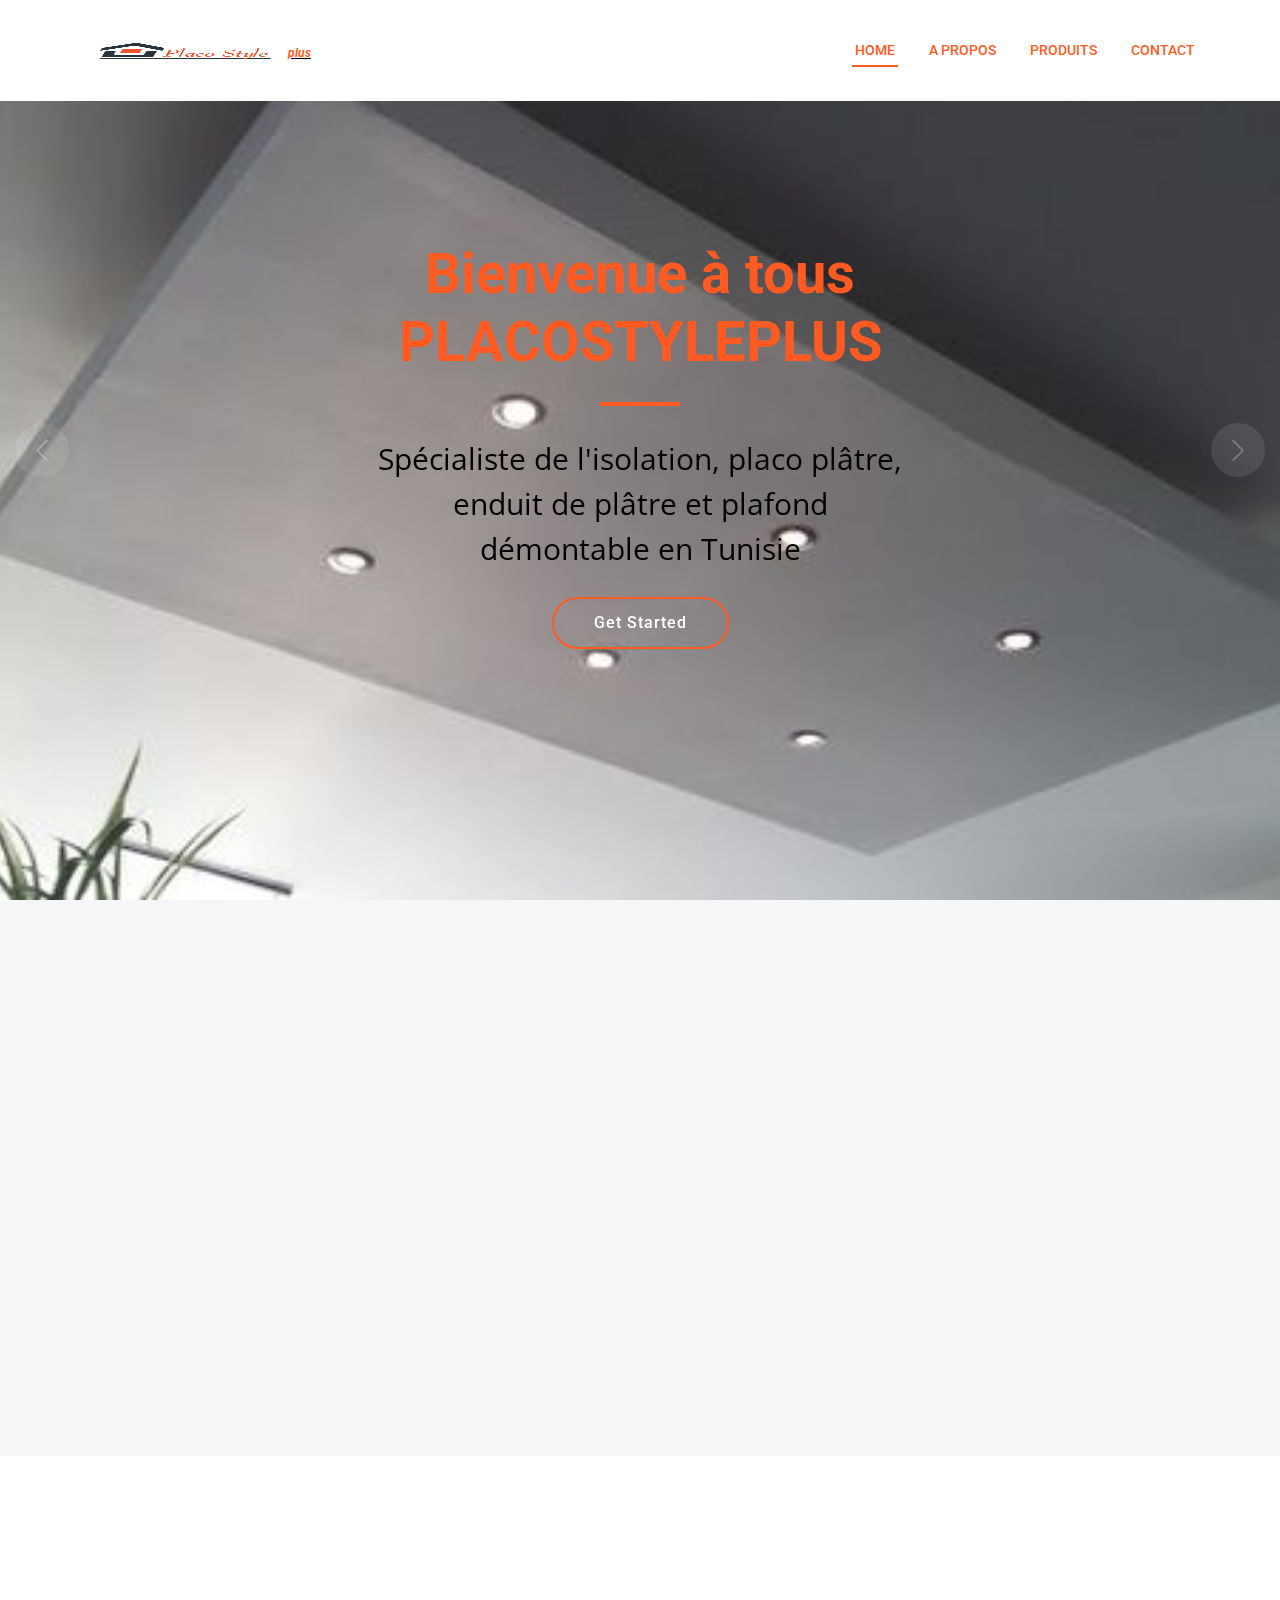
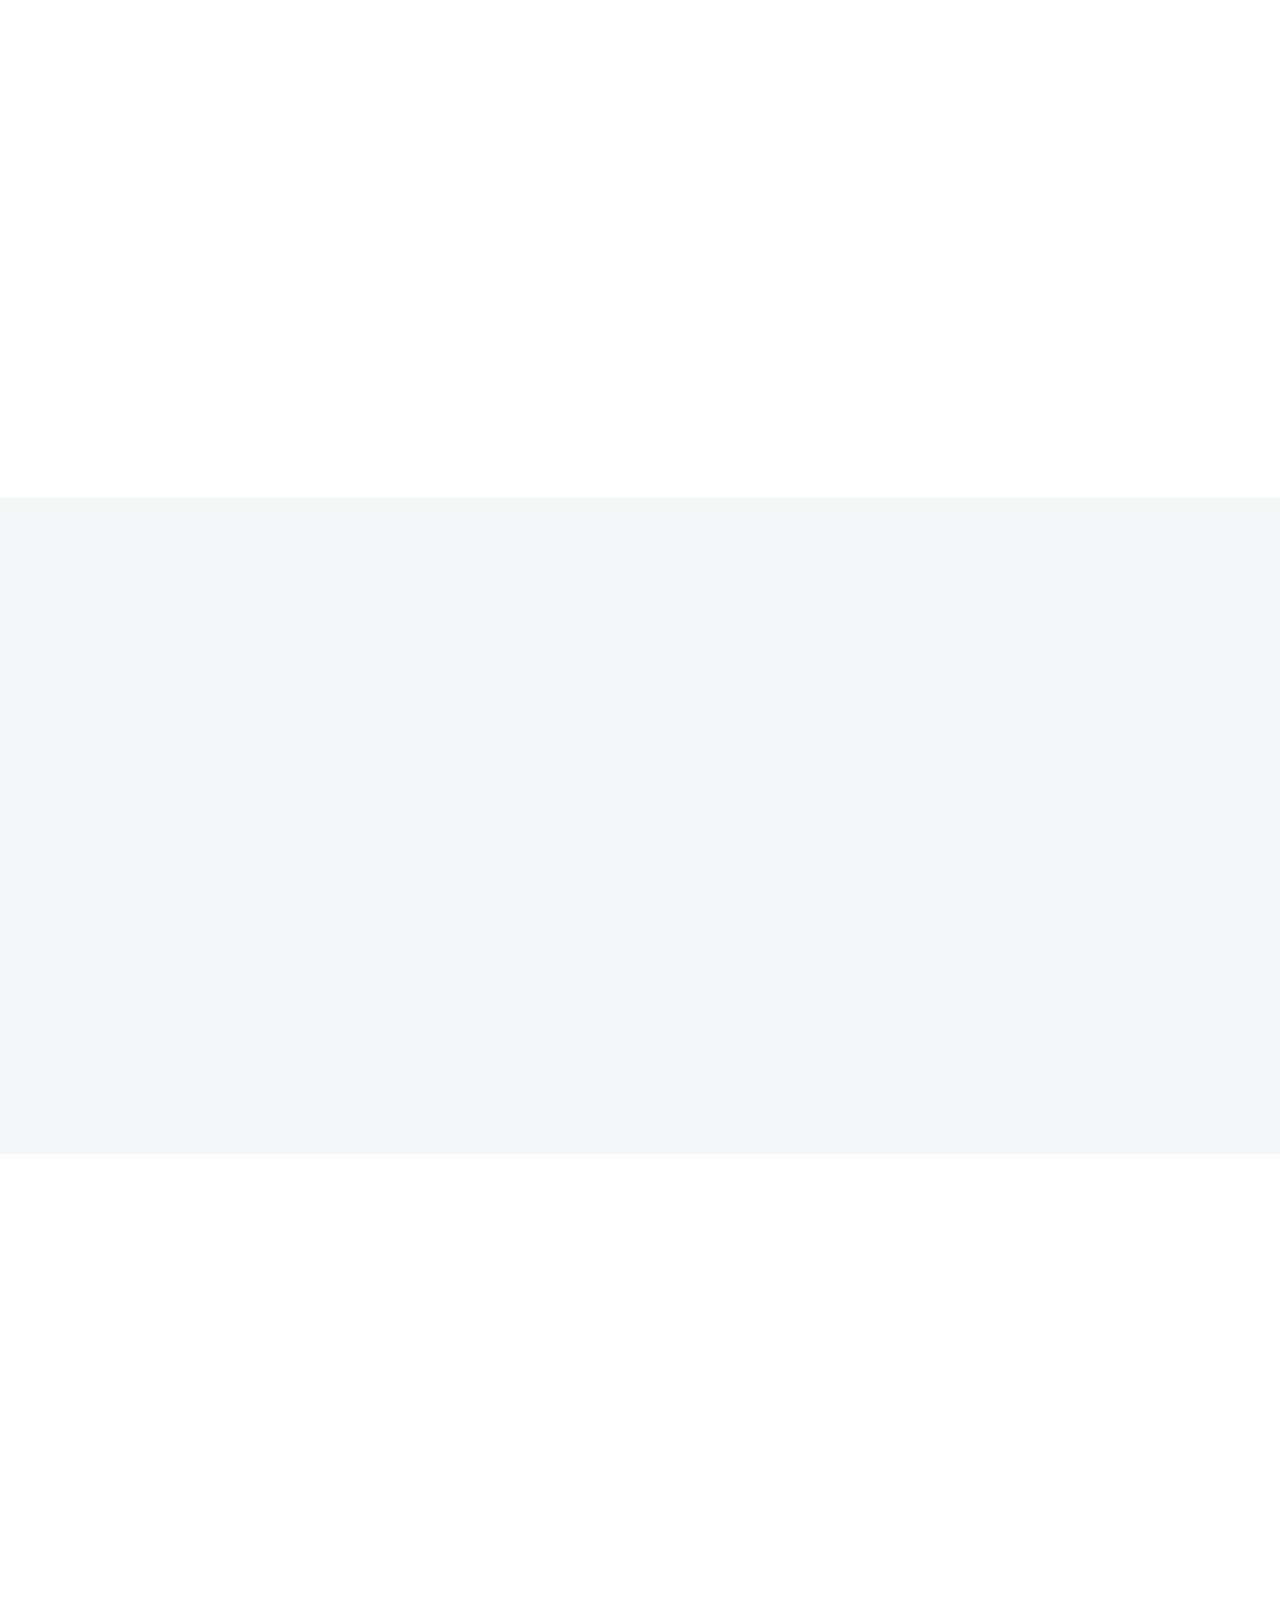
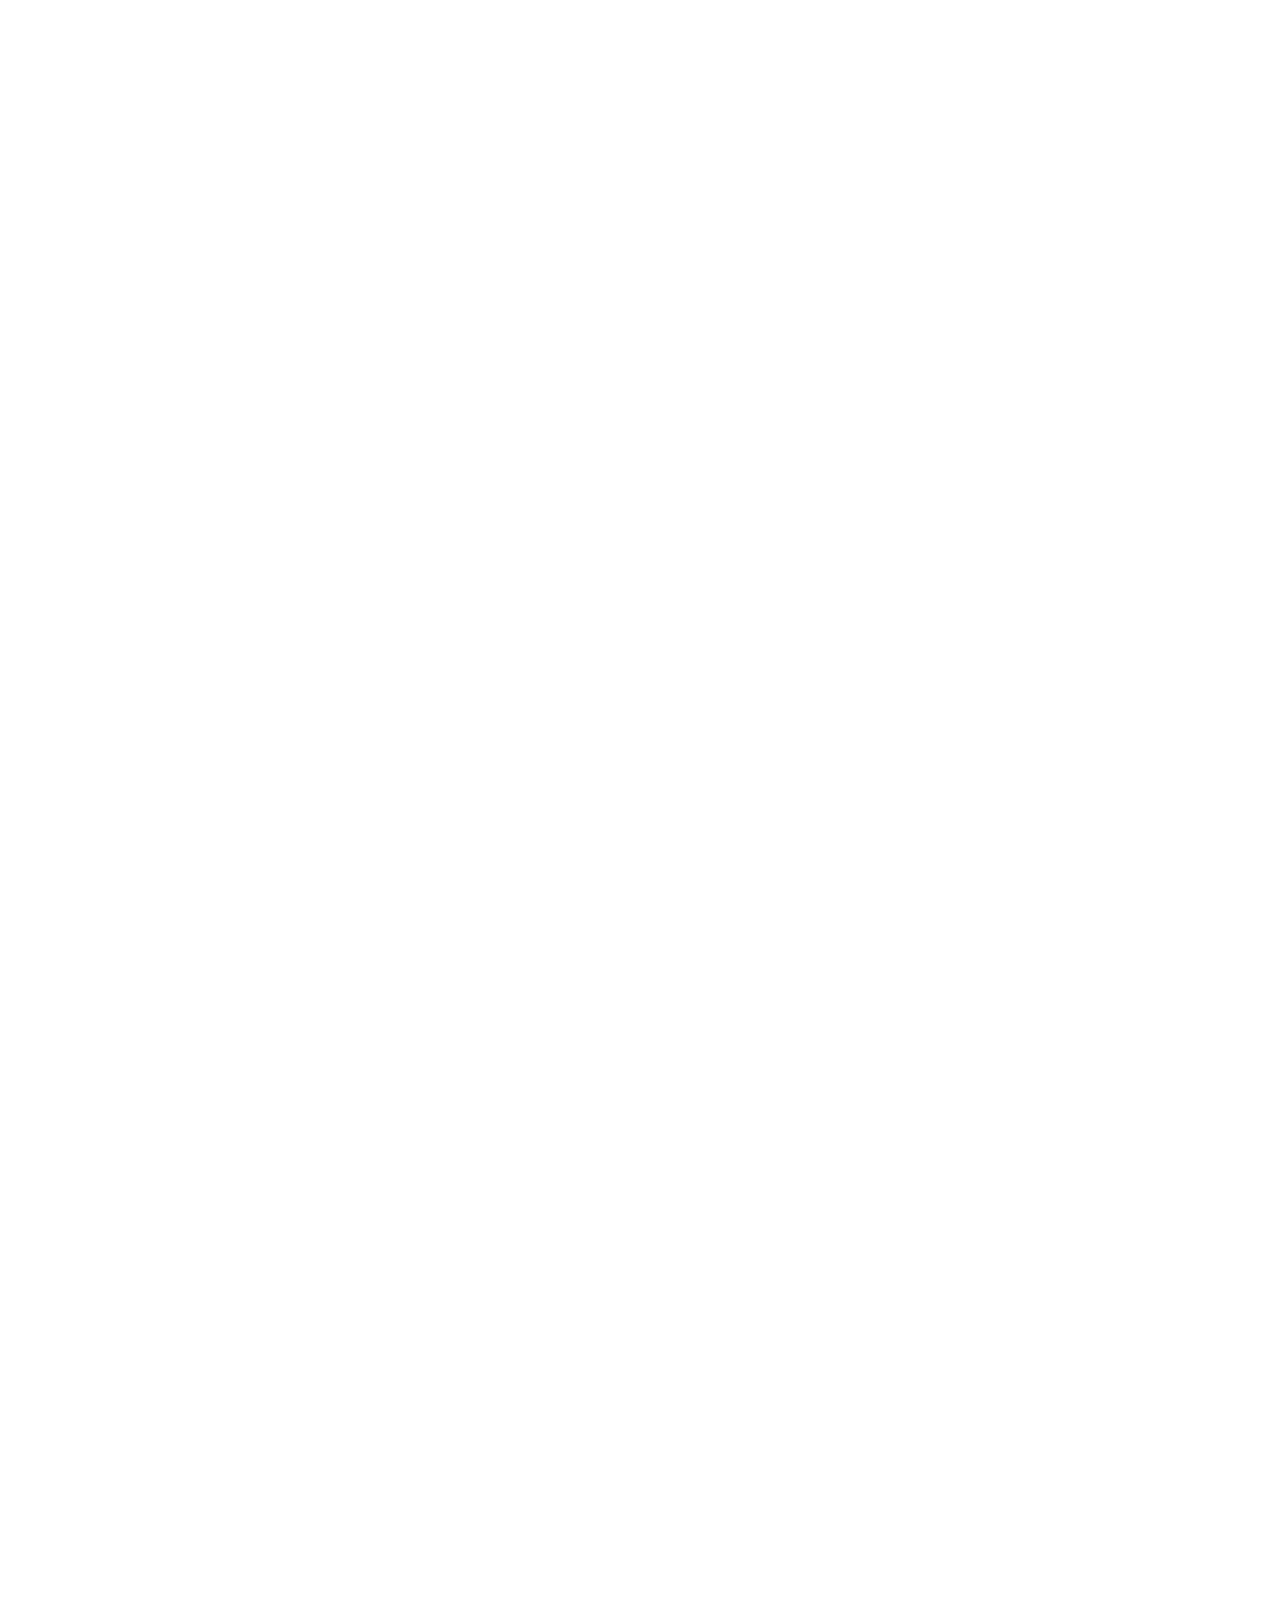
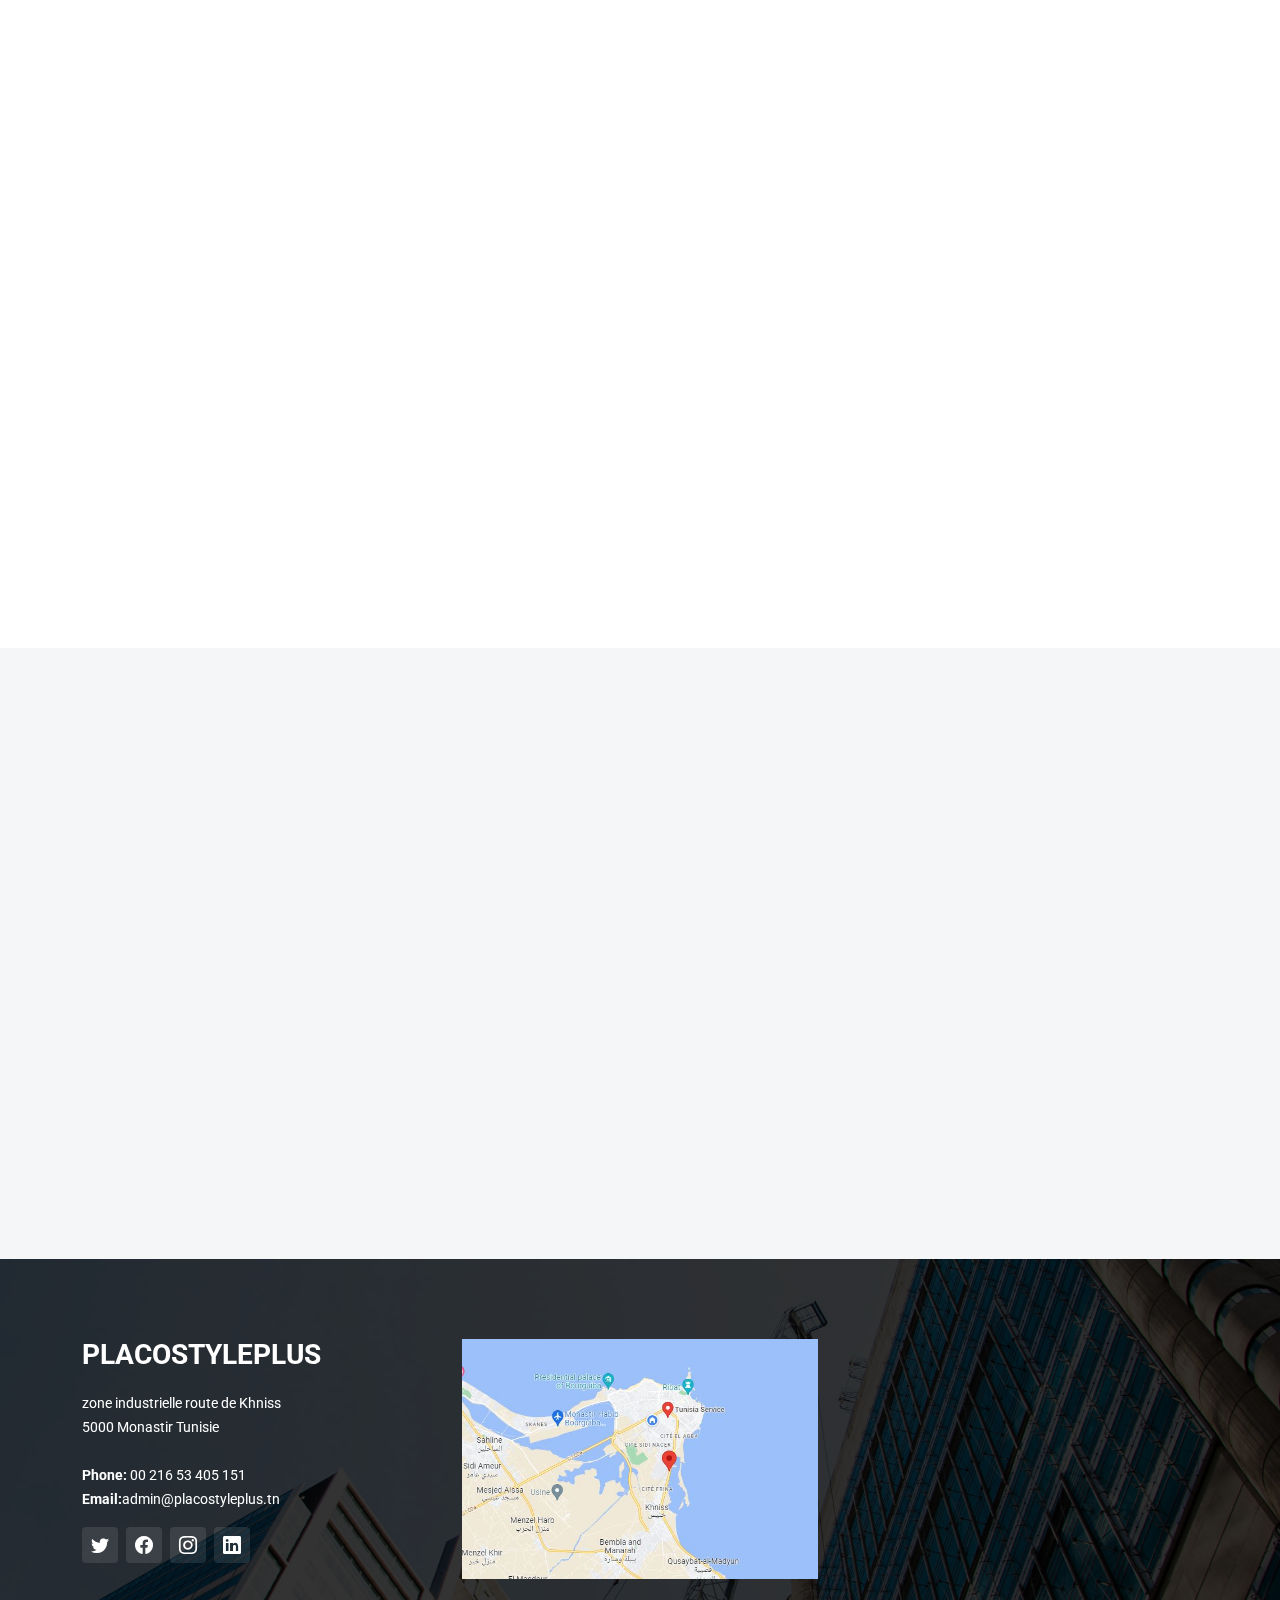
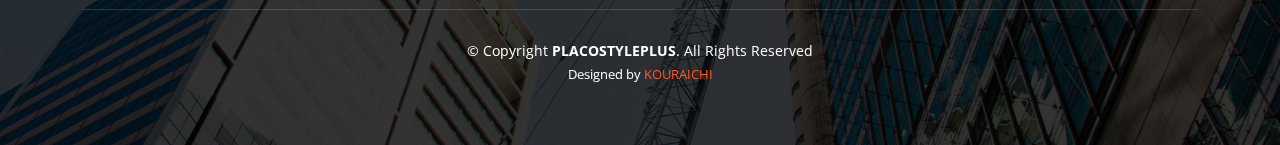
<file: index.html>
<!DOCTYPE html>
<html lang="en">

<head>
  <meta charset="utf-8">
  <meta content="width=device-width, initial-scale=1.0" name="viewport">

  <title>Placostyle</title>
  <meta content="" name="description">
  <meta content="" name="keywords">

  <!-- Favicons -->
  <link href="assets/img/logo/placoplatre.png" rel="icon">
  <link href="assets/img/logo/placoplatre.png" rel="apple-touch-icon">

  <!-- Google Fonts -->
  <link rel="preconnect" href="https://fonts.googleapis.com">
  <link rel="preconnect" href="https://fonts.gstatic.com" crossorigin>
  <link href="https://fonts.googleapis.com/css2?family=Open+Sans:ital,wght@0,300;0,400;0,500;0,600;0,700;1,300;1,400;1,600;1,700&family=Roboto:ital,wght@0,300;0,400;0,500;0,600;0,700;1,300;1,400;1,500;1,600;1,700&family=Work+Sans:ital,wght@0,300;0,400;0,500;0,600;0,700;1,300;1,400;1,500;1,600;1,700&display=swap" rel="stylesheet">

  <!-- Vendor CSS Files -->
  <link href="assets/vendor/bootstrap/css/bootstrap.min.css" rel="stylesheet">
  <link href="assets/vendor/bootstrap-icons/bootstrap-icons.css" rel="stylesheet">
  <link href="assets/vendor/fontawesome-free/css/all.min.css" rel="stylesheet">
  <link href="assets/vendor/aos/aos.css" rel="stylesheet">
  <link href="assets/vendor/glightbox/css/glightbox.min.css" rel="stylesheet">
  <link href="assets/vendor/swiper/swiper-bundle.min.css" rel="stylesheet">


  <link href="assets/css/main.css" rel="stylesheet">


</head>

<body>

  <!-- ======= Header ======= -->
  <header id="header" class="header d-flex align-items-center" style="position: fixed; background-color: white; ">
    <div class="container-fluid container-xl d-flex align-items-center justify-content-between">

      <a href="index.html" class="logo d-flex align-items-center d-flex" >
        <img width="200px" src="assets/img/logo/placoplatre.png" alt="" style="margin-top: 0px;">
        <h1 style="color:  #ff5a22; font-style: italic; text-decoration: underline  black ;margin-right: 0px; font-size: 12px; margin-top: 5px; font-weight: bold; margin-left: 0px;
         "><span>plus</span></h1>
      </a>

      <i class="mobile-nav-toggle mobile-nav-show bi bi-list" style="color: #ff5a22;"></i>
      <i class="mobile-nav-toggle mobile-nav-hide d-none bi bi-x" style="color: #ff5a22;" ></i>
      <nav id="navbar" class="navbar">
        <ul>
          <li><a href="index.html" class="active" style="color:  #ff5a22;" >Home</a></li>
          <li><a href="about.html" style="color:  #ff5a22;" >A propos</a></li>
          <li><a href="projects.html" style="color:  #ff5a22;">Produits</a></li>
        
          <li><a href="contact.html" style="color:  #ff5a22;">Contact</a></li>
        </ul>
      </nav><!-- .navbar -->

    </div>
  </header><!-- End Header -->

  <!-- ======= Hero Section ======= -->
  <section id="hero" class="hero">

    <div class="info d-flex align-items-center">
      <div class="container">
        <div class="row justify-content-center">
          <div class="col-lg-6 text-center">
            <h2 data-aos="fade-down" style="color:  #ff5a22;">Bienvenue à tous   <span>PLACOSTYLEPLUS</span></h2>
            <p data-aos="fade-up" style="color: black;text-align: center;font-size: 30px;">Spécialiste de l'isolation, placo plâtre, enduit de plâtre et plafond démontable en Tunisie</p>
            <a data-aos="fade-up" data-aos-delay="200" href="#get-started" class="btn-get-started">Get Started</a>
          </div>
        </div>
      </div>
    </div>

    <div id="hero-carousel" class="carousel slide" data-bs-ride="carousel" data-bs-interval="5000">

      <div class="carousel-item active" style="background-image: url(assets/img/hero-carousel/hero-carousel-1.jpg)"></div>
      <div class="carousel-item active" style="background-image: url(assets/img/hero-carousel/hero-carousel-2.jpg)"></div>
      <div class="carousel-item active" style="background-image: url(assets/img/projects/projet1.jpg)"></div>


      <a class="carousel-control-prev" href="#hero-carousel" role="button" data-bs-slide="prev">
        <span class="carousel-control-prev-icon bi bi-chevron-left" aria-hidden="true"></span>
      </a>

      <a class="carousel-control-next" href="#hero-carousel" role="button" data-bs-slide="next">
        <span class="carousel-control-next-icon bi bi-chevron-right" aria-hidden="true"></span>
      </a>

    </div>

  </section><!-- End Hero Section -->

  <main id="main">

    <!-- ======= Get Started Section ======= -->
    <section id="get-started" class="get-started section-bg">
      <div class="container">

        <div class="row justify-content-between gy-4">

          <div class="col-lg-6 d-flex align-items-center" data-aos="fade-up">
            <div class="content">
              <h3>PLACOSTYLEPLUS.</h3>
              <p>  est une société de bâtiment qui opère sur le marché du second œuvre, elle est spécialisée dans les travaux de plaque de plâtre et d’enduit de plâtre projeté, dispose de toutes les qualifications humaines et techniques pour l’exécution des travaux de revêtements.</p>
              <p>PLACOSTYLEPLUS est une équipe professionnelle, héritiers d’un amour du travail bien fait, qui prolongent et développent son souci de qualité et de performance</p>
            
              Notre entreprise participe passionnément à l’embellissement du cadre de vie en le parachevant avec détermination et savoir-faire.

              <p> PLACOSTYLEPLUS  TUNISIE réalise des travaux intérieur et extérieur de tous types </p>
            </div>
          </div>

          <div class="col-lg-6 d-flex align-items-center "  data-aos="fade">
            <form action="forms/quote.php" method="post" class="php-email-form">
             
              <div class="row gy-3">

                <img src="assets/img/logo/placoplatre.png" style="width: 70%;" >

              </div>
            </form>
          </div><!-- End Quote Form -->

        </div>

      </div>
    </section><!-- End Get Started Section -->

    <!-- ======= Constructions Section ======= -->
    <section id="constructions" class="constructions">
      <div class="container" data-aos="fade-up">

        <div class="section-header">
          <h2>Constructions</h2>
          <p>des conseils et solutions pour votre confort</p>
        </div>

        <div class="row gy-4">

          <div class="col-lg-6" data-aos="fade-up" data-aos-delay="100">
            <div class="card-item">
              <div class="row">
                <div class="col-xl-5">
                  <div class="card-bg" style="background-image: url(assets/img/hero-carousel/placo12.PNG);"></div>
                </div>
                <div class="col-xl-7 d-flex align-items-center">
                  <div class="card-body">
                    <h4 class="card-title">Niveau d’expérience</h4>
                    <p> Les membres de notre équipe sont formés aux techniques récentes de travail, conformes à la législation en vigueur, ayant chacun entre 10 et 15 ans d’expérience dans leur domaine d’activité. Une grande expérience qui leur permet de vous offrir l’assurance d’un travail bien fait.</p>
                  </div>
                </div>
              </div>
            </div>
          </div><!-- End Card Item -->

          <div class="col-lg-6" data-aos="fade-up" data-aos-delay="200">
            <div class="card-item">
              <div class="row">
                <div class="col-xl-5">
                  <div class="card-bg" style="background-image: url(assets/img/magasin1.jfif);"></div>
                </div>
                <div class="col-xl-7 d-flex align-items-center">
                  <div class="card-body">
                    <h4 class="card-title">Savoir-faire</h4>
                    <p>Chaque chantier fait l’objet d’une étude analytique préalable précise. Une vraie connaissance du métier liée à une grande expérience et à une vraie présence sur le site permet d’atteindre l’analyse adaptée..</p>
                  </div>
                </div>
              </div>
            </div>
          </div><!-- End Card Item -->

         

     

        </div>

      </div>
    </section><!-- End Constructions Section -->

    <!-- ======= Services Section ======= -->
    <section id="services" class="services section-bg">
      <div class="container" data-aos="fade-up">

        <div class="section-header">
          <h2>Services</h2>
          <p>L'amour du travail bien fait !</p>
        </div>

        <div class="row gy-4">

          <div class="col-lg-4 col-md-6" data-aos="fade-up" data-aos-delay="100">
            <div class="service-item  position-relative">
              <div class="icon">
                <i class="fa-solid fa-mountain-city"></i>
              </div>
              <h3>Assistance technique</h3>
              <p>Afin d’apporter des solutions aux problématiques techniques que vous rencontrez, Placostyleplus® propose une assistance technique dédiée aux prescripteurs et entreprises de pose.</p>
            </div>
          </div><!-- End Service Item -->

          <div class="col-lg-4 col-md-6" data-aos="fade-up" data-aos-delay="200">
            <div class="service-item position-relative">
              <div class="icon">
                <i class="fa-solid fa-arrow-up-from-ground-water"></i>
              </div>
              <h3>Service clients</h3>
              <p>Contacter nos services clients Placostyleplus ® en Tunisie </p>
            </div>
          </div><!-- End Service Item -->

          <div class="col-lg-4 col-md-6" data-aos="fade-up" data-aos-delay="300">
            <div class="service-item position-relative">
              <div class="icon">
                <i class="fa-solid fa-compass-drafting"></i>
              </div>
              <h3>Etudes gratuit</h3>
              <p>Notre équipe de Chargés d'Affaires se tient à votre disposition pour vous accompagner dans vos projets..</p>
            </div>
          </div><!-- End Service Item -->

       

       
        

        </div>

      </div>
    </section><!-- End Services Section -->

    <!-- ======= Alt Services Section ======= -->
    <section id="alt-services" class="alt-services">
      <div class="container" data-aos="fade-up">

        <div class="row justify-content-around gy-4">
          <div class="col-lg-6 img-bg" style="background-image: url(assets/img/magasin.jpg);" data-aos="zoom-in" data-aos-delay="100"></div>

          <div class="col-lg-5 d-flex flex-column justify-content-center">
            <h3>Points de Vente</h3>
            <p>Les meilleures marques pour tous vos projets</p>

            <div class="icon-box d-flex position-relative" data-aos="fade-up" data-aos-delay="100">
              <i class="bi bi-easel flex-shrink-0"></i>
              <div>
                <h4><a href="" class="stretched-link">Plaques pièces humides</a></h4>
              </div>
            </div><!-- End Icon Box -->

            <div class="icon-box d-flex position-relative" data-aos="fade-up" data-aos-delay="200">
              <i class="bi bi-patch-check flex-shrink-0"></i>
              <div>
                <h4><a href="" class="stretched-link">Plaques protection feu </a></h4>
              </div>
            </div><!-- End Icon Box -->

            <div class="icon-box d-flex position-relative" data-aos="fade-up" data-aos-delay="300">
              <i class="bi bi-brightness-high flex-shrink-0"></i>
              <div>
                <h4><a href="" class="stretched-link">Plaques standard </a></h4>
              </div>
            </div><!-- End Icon Box -->

            <div class="icon-box d-flex position-relative" data-aos="fade-up" data-aos-delay="400">
              <i class="bi bi-brightness-high flex-shrink-0"></i>
              <div>
                <h4><a href="" class="stretched-link">Cloisonnement </a></h4>
              </div>
            </div><!-- End Icon Box -->

          </div>
        </div>

      </div>
    </section><!-- End Alt Services Section -->

  

    <!-- ======= Our Projects Section ======= -->
    <section id="projects" class="projects">
      <div class="container" data-aos="fade-up">

        <div class="section-header">
          <h2>Notre Projects</h2>
          <p>En innovant chaque jour,
            Placostyleplus® participe à l’habitat de demain :
            plus sain, plus sûr, plus évolutif</p>
        </div>

        <div class="portfolio-isotope" data-portfolio-filter="*" data-portfolio-layout="masonry" data-portfolio-sort="original-order">


          <div class="row gy-4 portfolio-container" data-aos="fade-up" data-aos-delay="200">

            <div class="col-lg-4 col-md-6 portfolio-item filter-remodeling">
              <div class="portfolio-content h-100">
                <img src="assets/img/projects/projet1.jpg" class="img-fluid" style="height: 400px;">
                <div class="portfolio-info">
                   <a href="assets/img/projects/projet1.jpg" title="placoplatre" data-gallery="portfolio-gallery-remodeling" class="glightbox preview-link"><i class="bi bi-zoom-in"></i></a>
                </div>
              </div>
            </div><!-- End Projects Item -->

            <div class="col-lg-4 col-md-6 portfolio-item filter-remodeling">
              <div class="portfolio-content h-100">
                <img src="assets/img/projects/falaise.jpg" class="img-fluid" alt="" style="height: 400px;">
                <div class="portfolio-info">
                   <a href="assets/img/projects/falaise.jpg" title="placoplatre 1" data-gallery="portfolio-gallery-remodeling" class="glightbox preview-link"><i class="bi bi-zoom-in"></i></a>
                </div>
              </div>
            </div><!-- End Projects Item -->

            <div class="col-lg-4 col-md-6 portfolio-item filter-remodeling">
              <div class="portfolio-content h-100">
                <img src="assets/img/projects/construction-2.jpg" class="img-fluid" alt="" style="height: 400px;" >
                <div class="portfolio-info">
                   <a href="assets/img/projects/construction-2.jpg" title=" placoplatre" data-gallery="portfolio-gallery-remodeling" class="glightbox preview-link"><i class="bi bi-zoom-in"></i></a>
                </div>
              </div>
            </div><!-- End Projects Item -->

            <div class="col-lg-4 col-md-6 portfolio-item filter-remodeling">
              <div class="portfolio-content h-100">
                <img src="assets/img/projects/construction-3.jpg" class="img-fluid" alt="" style="height: 400px;width: auto;" >
                <div class="portfolio-info">
                   <a href="assets/img/projects/construction-3.jpg"  title=" placoplatre" data-gallery="portfolio-gallery-remodeling" class="glightbox preview-link"><i class="bi bi-zoom-in"></i></a>
                </div>
              </div>
            </div><!-- End Projects Item -->


            <div class="col-lg-4 col-md-6 portfolio-item filter-remodeling">
              <div class="portfolio-content h-100">
                <img src="assets/img/projects/comptoireplacoplatre.jpg" class="img-fluid" alt=""  style="height: 400px;width: auto;"  >
                <div class="portfolio-info">
                   <a href="assets/img/projects/comptoireplacoplatre.jpg"  title=" placoplatre" data-gallery="portfolio-gallery-remodeling" class="glightbox preview-link"><i class="bi bi-zoom-in"></i></a>
                </div>
              </div>
            </div><!-- End Projects Item -->

            <div class="col-lg-4 col-md-6 portfolio-item filter-remodeling">
              <div class="portfolio-content h-100">
                <img src="assets/img/projects/construction-4.jpg" class="img-fluid" alt="" style="height: 400px;width: auto;" >
                <div class="portfolio-info">
                   <a href="assets/img/projects/construction-4.jpg"  title=" placoplatre" data-gallery="portfolio-gallery-remodeling" class="glightbox preview-link"><i class="bi bi-zoom-in"></i></a>
                </div>
              </div>
            </div><!-- End Projects Item -->


              <div class="col-lg-4 col-md-6 portfolio-item filter-remodeling">
              <div class="portfolio-content h-100">
                <img src="assets/img/projects/constction6.jpg" class="img-fluid" style="height: 400px;width: auto;"   >
                <div class="portfolio-info">
                   <a href="assets/img/projects/constrction6.jpg"  title=" placoplatre" data-gallery="portfolio-gallery-remodeling" class="glightbox preview-link"><i class="bi bi-zoom-in"></i></a>
                </div>
              </div>
            </div><!-- End Projects Item -->


              <div class="col-lg-4 col-md-6 portfolio-item filter-remodeling">
              <div class="portfolio-content h-100">
                <img src="assets/img/projects/construction8.jpg" class="img-fluid" alt=""  style="height: 400px;width: auto;" >
                <div class="portfolio-info">
                   <a href="assets/img/projects/construction8.jpg" title=" placoplatre" data-gallery="portfolio-gallery-remodeling" class="glightbox preview-link"><i class="bi bi-zoom-in"></i></a>
                </div>
              </div>
            </div><!-- End Projects Item -->


             <div class="col-lg-4 col-md-6 portfolio-item filter-remodeling">
              <div class="portfolio-content h-100">
                <img src="assets/img/projects/construction9.jpg" class="img-fluid" alt="" style="height: 400px;width: auto;"  >
                <div class="portfolio-info">
                   <a href="assets/img/projects/construction9.jpg"  title=" placoplatre" data-gallery="portfolio-gallery-remodeling" class="glightbox preview-link"><i class="bi bi-zoom-in"></i></a>
                </div>
              </div>
            </div><!-- End Projects Item -->



              <div class="col-lg-4 col-md-6 portfolio-item filter-remodeling">
              <div class="portfolio-content h-100">
                <img src="assets/img/projects/construction10.jpg" class="img-fluid" alt=""  style="height: 400px;width: auto;"  >
                <div class="portfolio-info">
                   <a href="assets/img/projects/construction10.jpg"  title=" placoplatre" data-gallery="portfolio-gallery-remodeling" class="glightbox preview-link"><i class="bi bi-zoom-in"></i></a>
                </div>
              </div>
            </div><!-- End Projects Item -->



              <div class="col-lg-4 col-md-6 portfolio-item filter-remodeling">
              <div class="portfolio-content h-100">
                <img src="assets/img/projects/projet1.jpg" class="img-fluid" alt=""  style="height: 400px;width: auto;"  >
                <div class="portfolio-info">
                   <a href="assets/img/projects/comptoireplacoplatre.jpg"  title=" placoplatre" data-gallery="portfolio-gallery-remodeling" class="glightbox preview-link"><i class="bi bi-zoom-in"></i></a>
                </div>
              </div>
            </div><!-- End Projects Item -->



              <div class="col-lg-4 col-md-6 portfolio-item filter-remodeling">
              <div class="portfolio-content h-100">
                <img src="assets/img/projects/lagrotteprojet.jpg" class="img-fluid" alt=""style="height: 400px;width: auto;"  >
                <div class="portfolio-info">
                   <a href="assets/img/projects/lagrotteprojet.jpg"  title=" placoplatre" data-gallery="portfolio-gallery-remodeling" class="glightbox preview-link"><i class="bi bi-zoom-in"></i></a>
                </div>
              </div>
            </div><!-- End Projects Item -->


          </div><!-- End Projects Container -->

        </div>

      </div>
    </section><!-- End Our Projects Section -->

    <!-- ======= Testimonials Section ======= -->
    <section id="testimonials" class="testimonials section-bg">
      <div class="container" data-aos="fade-up">

        <div class="section-header">
          <h2>
            Témoignages</h2>
          
        </div>

        <div class="slides-2 swiper">
          <div class="swiper-wrapper">

        

            <div class="swiper-slide">
              <div class="testimonial-wrap">
                <div class="testimonial-item">
                  <img src="assets/img/projects/fa.jpg" class="testimonial-img" alt="">
                  <h3>CAFE LA FALAISE</h3>
                  <h4>Monastir</h4>
                  <div class="stars">
                    <i class="bi bi-star-fill"></i><i class="bi bi-star-fill"></i><i class="bi bi-star-fill"></i><i class="bi bi-star-fill"></i><i class="bi bi-star-fill"></i>
                  </div>
                  <p>
                    <i class="bi bi-quote quote-icon-left"></i>
                    Excellent travail avec une équipe à l'écoute et compétente
                    <i class="bi bi-quote quote-icon-right"></i>
                  </p>
                </div>
              </div>
            </div><!-- End testimonial item -->


            <div class="swiper-slide">
              <div class="testimonial-wrap">
                <div class="testimonial-item">
                  <img src="assets/img/projects/enim.png" class="testimonial-img" alt="">
                  <h3>ENIM - Ecole Nationale d'Ingénieurs de Monastir</h3>
                  <h4>Monastir</h4>
                  <div class="stars">
                    <i class="bi bi-star-fill"></i><i class="bi bi-star-fill"></i><i class="bi bi-star-fill"></i><i class="bi bi-star-fill"></i><i class="bi bi-star-fill"></i>
                  </div>
                  <p>
                    <i class="bi bi-quote quote-icon-left"></i>
                    Encore un grand merci à toute l'équipe de PLACOSTYLEPLUS pour votre professionnalisme, votre réactivité, et votre bonne humeur.
                    <i class="bi bi-quote quote-icon-right"></i>
                  </p>
                </div>
              </div>
            </div><!-- End testimonial item -->

            <div class="swiper-slide">
              <div class="testimonial-wrap">
                <div class="testimonial-item">
                  <img src="assets/img/projects/cafelagrotte.jpg" class="testimonial-img" alt="">
                  <h3>CAFE LA GROTTE</h3>
                  <h4>Monastir</h4>
                  <div class="stars">
                    <i class="bi bi-star-fill"></i><i class="bi bi-star-fill"></i><i class="bi bi-star-fill"></i><i class="bi bi-star-fill"></i><i class="bi bi-star-fill"></i>
                  </div>
                  <p>
                    <i class="bi bi-quote quote-icon-left"></i>
                    La société Placostyleplus est intervenue chez nous pour isoler nos rampants sous toit. Les travaux a été fait dans les temps et surtout il répondait à nos attentes. 
                  </p>
                </div>
              </div>
            </div><!-- End testimonial item -->

          

            

          </div>
          <div class="swiper-pagination"></div>
        </div>

      </div>
    </section><!-- End Testimonials Section -->

   

  </main><!-- End #main -->

  <!-- ======= Footer ======= -->
  <footer id="footer" class="footer">

    <div class="footer-content position-relative">
      <div class="container">
        <div class="row">

          <div class="col-lg-4 col-md-6">
            <div class="footer-info">
              <h3>PLACOSTYLEPLUS</h3>
              <p>
                zone industrielle route de Khniss <br>
                5000 Monastir Tunisie <br><br>
                <strong>Phone:</strong>  00 216 53 405 151<br>
                <strong>Email:</strong>admin@placostyleplus.tn<br>
              </p>
              <div class="social-links d-flex mt-3">
                <a href="https://www.facebook.com/placostyleplus.tn " class="d-flex align-items-center justify-content-center"><i class="bi bi-twitter"></i></a>
                <a href="https://www.facebook.com/placostyleplus.tn " class="d-flex align-items-center justify-content-center"><i class="bi bi-facebook"></i></a>
                <a href="https://www.facebook.com/placostyleplus.tn " class="d-flex align-items-center justify-content-center"><i class="bi bi-instagram"></i></a>
                <a href="https://www.facebook.com/placostyleplus.tn " class="d-flex align-items-center justify-content-center"><i class="bi bi-linkedin"></i></a>
              </div>
            </div>
          </div><!-- End footer info column-->


          <div class="col-lg-4 col-md-6">
            <div class="footer-info">
              <a target="_blank" href="https://maps.app.goo.gl/JHXxLLmFN552KQWGA">
                <img  style="width: 100%;" src="assets/img/map.JPG" class="img-fluid" alt="Map Image">
              </a>
            </div>
          </div><!-- End footer info column-->

         

         
      

        </div>
      </div>
    </div>

    <div class="footer-legal text-center position-relative">
      <div class="container">
        <div class="copyright">
          &copy; Copyright <strong><span>PLACOSTYLEPLUS</span></strong>. All Rights Reserved
        </div>
        <div class="credits">
        
          Designed by <a href="">KOURAICHI</a>
        </div>
      </div>
    </div>

  </footer>
  <!-- End Footer -->

  <a href="#" class="scroll-top d-flex align-items-center justify-content-center"><i class="bi bi-arrow-up-short"></i></a>

  <div id="preloader"></div>

  <!-- Vendor JS Files -->
  <script src="assets/vendor/bootstrap/js/bootstrap.bundle.min.js"></script>
  <script src="assets/vendor/aos/aos.js"></script>
  <script src="assets/vendor/glightbox/js/glightbox.min.js"></script>
  <script src="assets/vendor/isotope-layout/isotope.pkgd.min.js"></script>
  <script src="assets/vendor/swiper/swiper-bundle.min.js"></script>
  <script src="assets/vendor/purecounter/purecounter_vanilla.js"></script>
  <script src="assets/vendor/php-email-form/validate.js"></script>

  <!-- Template Main JS File -->
  <script src="assets/js/main.js"></script>

</body>

</html>
</file>
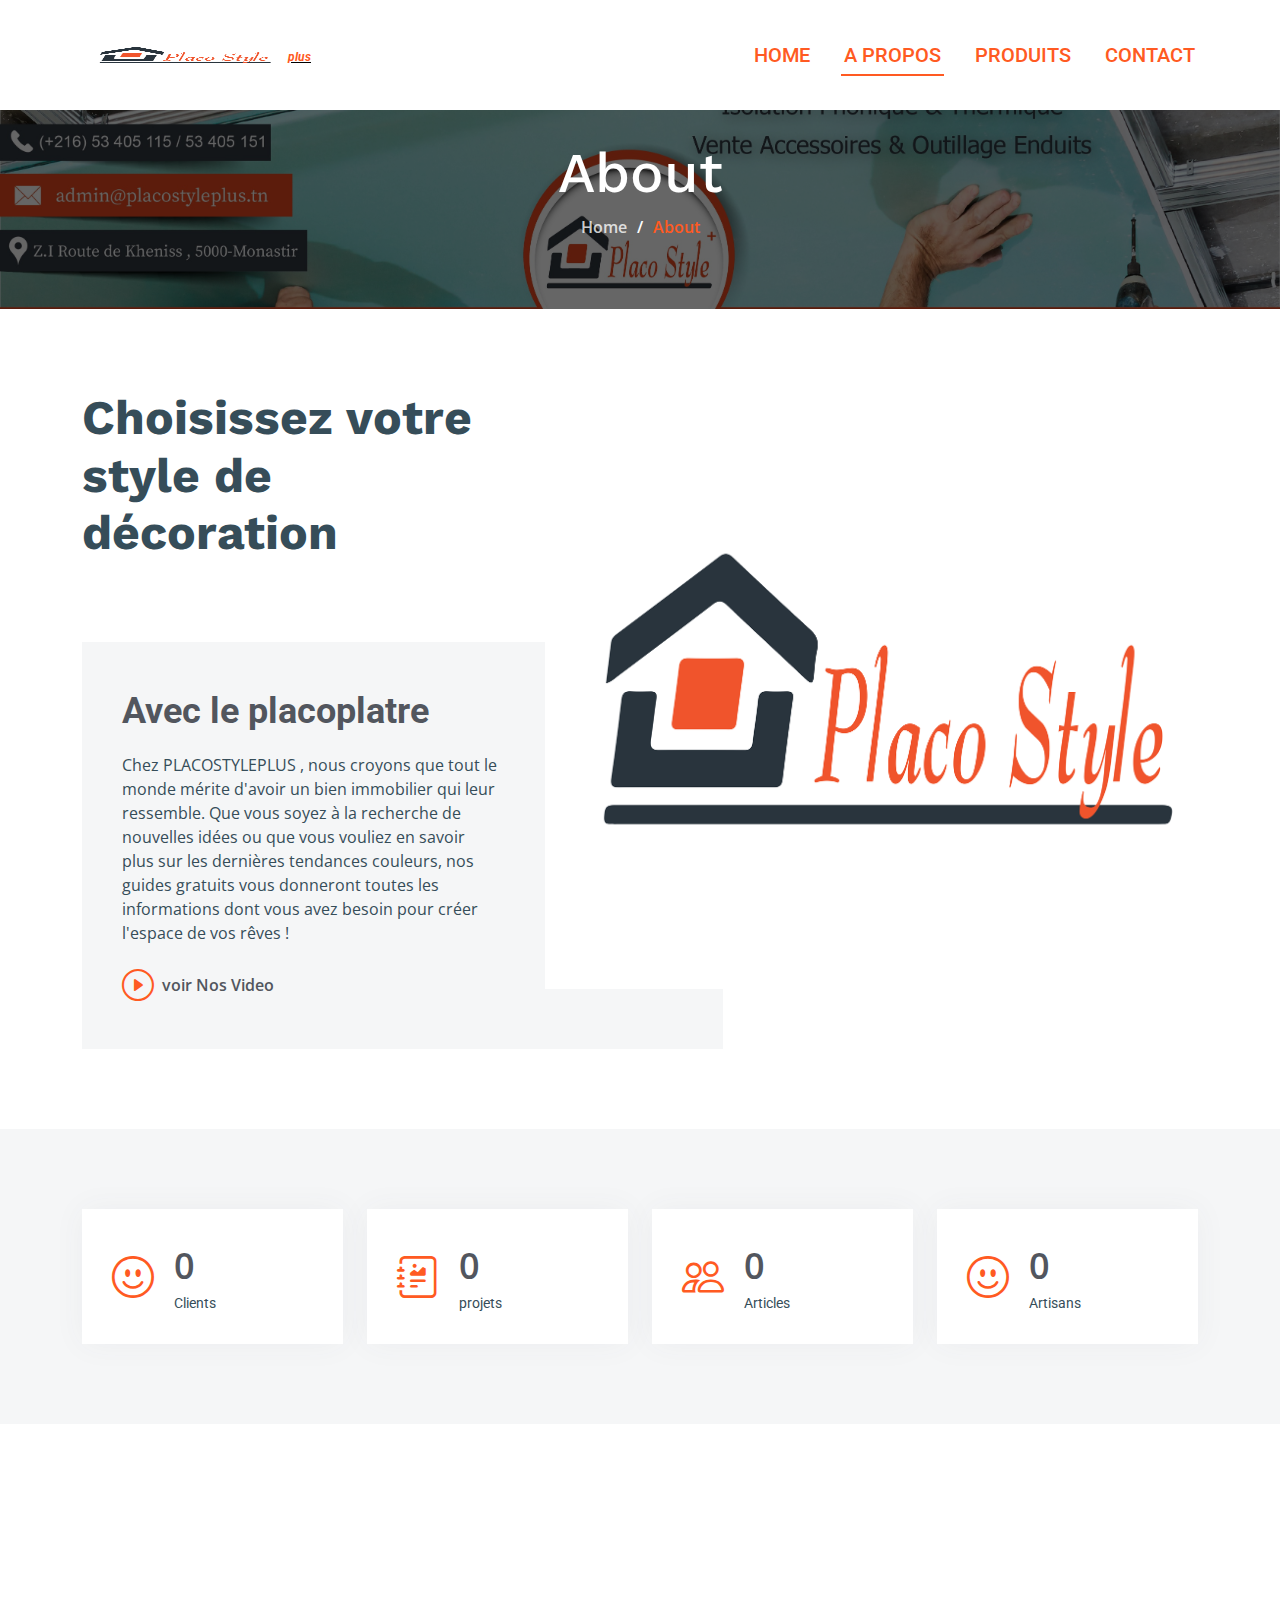
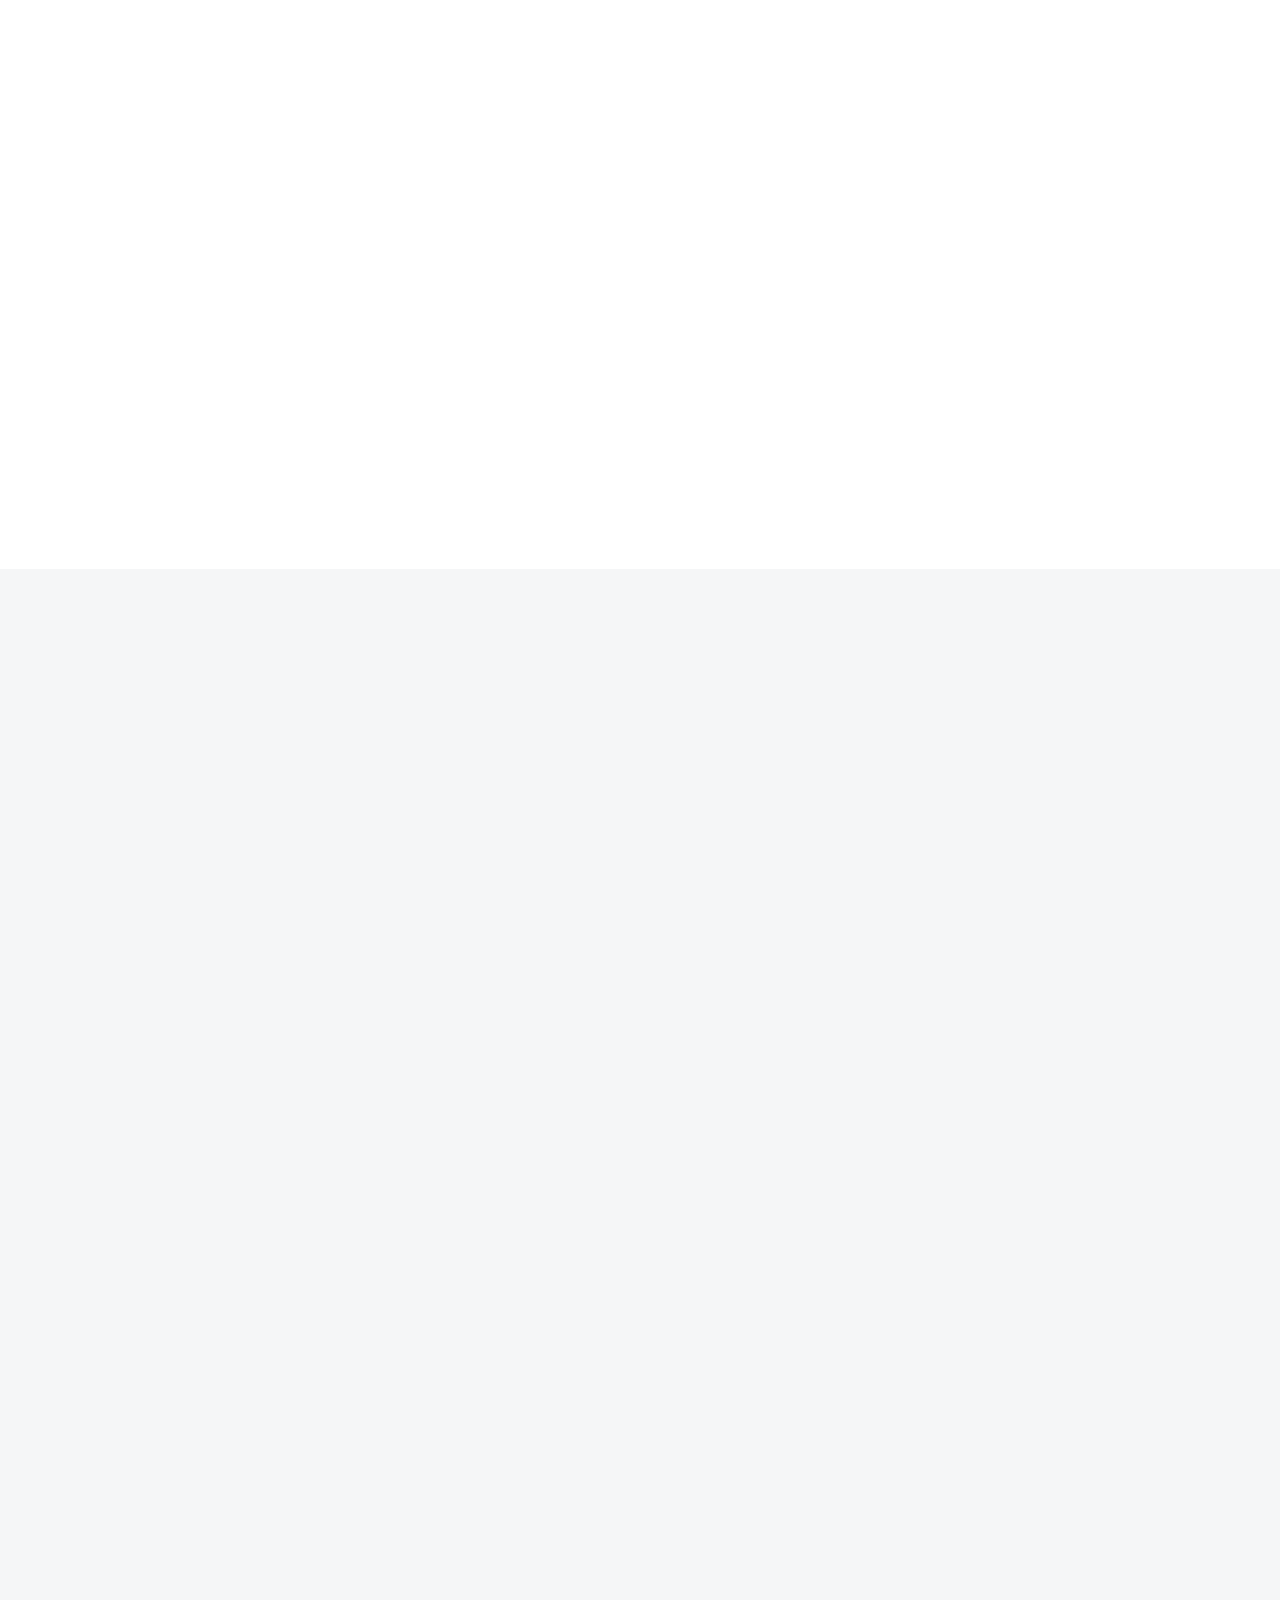
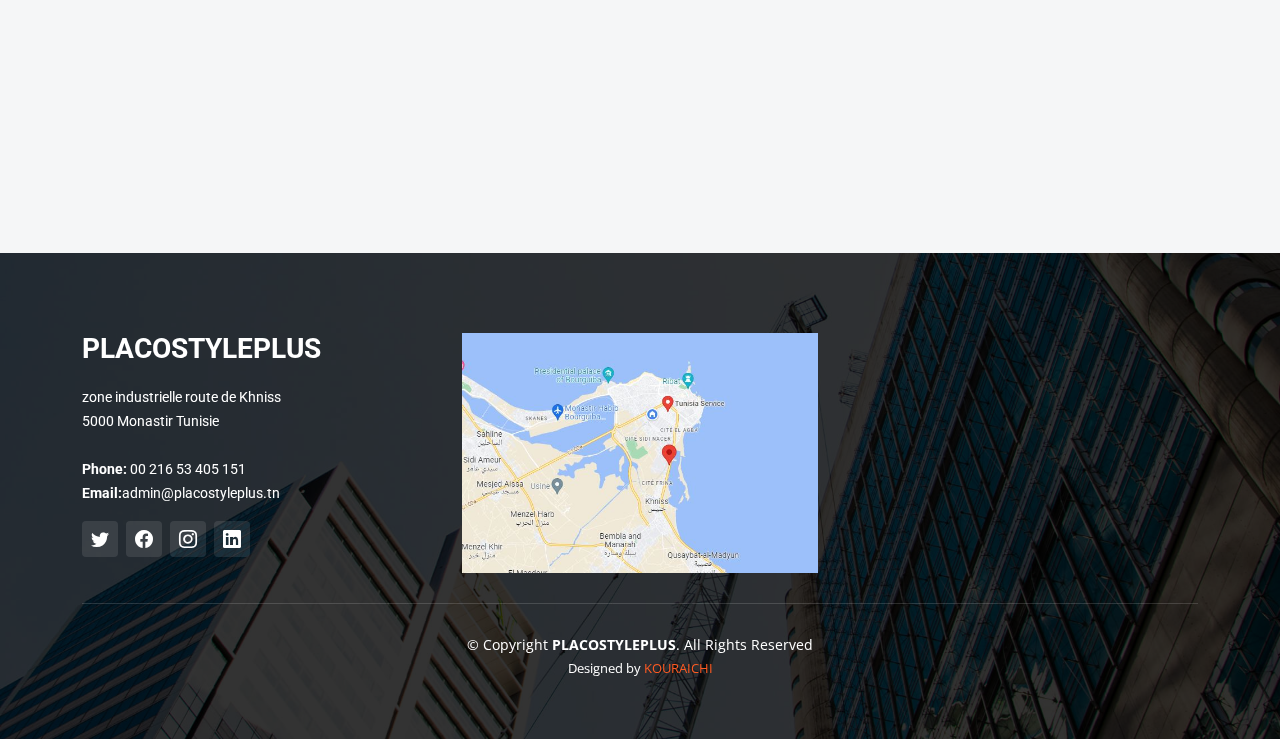
<file: about.html>
<!DOCTYPE html>
<html lang="en">

<head>
  <meta charset="utf-8">
  <meta content="width=device-width, initial-scale=1.0" name="viewport">

  <title>UpConstruction Bootstrap Template - About</title>
  <meta content="" name="description">
  <meta content="" name="keywords">

  <!-- Favicons -->
  <link href="assets/img/logo/placoplatre.png" rel="icon">
  <link href="assets/img/logo/placoplatre.png" rel="apple-touch-icon">

  <!-- Google Fonts -->
  <link rel="preconnect" href="https://fonts.googleapis.com">
  <link rel="preconnect" href="https://fonts.gstatic.com" crossorigin>
  <link href="https://fonts.googleapis.com/css2?family=Open+Sans:ital,wght@0,300;0,400;0,500;0,600;0,700;1,300;1,400;1,600;1,700&family=Roboto:ital,wght@0,300;0,400;0,500;0,600;0,700;1,300;1,400;1,500;1,600;1,700&family=Work+Sans:ital,wght@0,300;0,400;0,500;0,600;0,700;1,300;1,400;1,500;1,600;1,700&display=swap" rel="stylesheet">

  <!-- Vendor CSS Files -->
  <link href="assets/vendor/bootstrap/css/bootstrap.min.css" rel="stylesheet">
  <link href="assets/vendor/bootstrap-icons/bootstrap-icons.css" rel="stylesheet">
  <link href="assets/vendor/fontawesome-free/css/all.min.css" rel="stylesheet">
  <link href="assets/vendor/aos/aos.css" rel="stylesheet">
  <link href="assets/vendor/glightbox/css/glightbox.min.css" rel="stylesheet">
  <link href="assets/vendor/swiper/swiper-bundle.min.css" rel="stylesheet">

  <!-- Template Main CSS File -->
  <link href="assets/css/main.css" rel="stylesheet">

  <!-- =======================================================
  * Template Name: UpConstruction
  * Updated: Sep 18 2023 with Bootstrap v5.3.2
  * Template URL: https://bootstrapmade.com/upconstruction-bootstrap-construction-website-template/
  * Author: BootstrapMade.com
  * License: https://bootstrapmade.com/license/
  ======================================================== -->
</head>

<body>

  <!-- ======= Header ======= -->
  <header id="header" class="header d-flex align-items-center" style="position: fixed; background-color: white;">
    <div class="container-fluid container-xl d-flex align-items-center justify-content-between">

      <a href="index.html" class="logo d-flex align-items-center d-flex" >
        <img width="200px" src="assets/img/logo/placoplatre.png" alt="" style="margin-top: 0px;">
        <h1 style="color:  #ff5a22; font-style: italic; text-decoration: underline  black ;margin-right: 0px; font-size: 12px; margin-top: 5px; font-weight: bold; margin-left: 0px;
         "><span>plus</span></h1>
      </a>

      <i class="mobile-nav-toggle mobile-nav-show bi bi-list" style="color: #ff5a22;"></i>
      <i class="mobile-nav-toggle mobile-nav-hide d-none bi bi-x" style="color: #ff5a22;" ></i>
      <nav id="navbar" class="navbar">
        <ul>
          <li><a href="index.html"  style="color:  #ff5a22; font-size: 20px;" >Home</a></li>
          <li><a href="about.html" style="color:  #ff5a22; font-size: 20px;" class="active" >A propos</a></li>
          <li><a href="projects.html"style="color:  #ff5a22; font-size: 20px;">Produits</a></li>
        
          <li><a href="contact.html"style="color:  #ff5a22; font-size: 20px;" >Contact</a></li>
        </ul>
      </nav><!-- .navbar -->

    </div>
  </header><!-- End Header -->

  <!-- ======= Hero Section ======= -->

  <main id="main">

    <!-- ======= Breadcrumbs ======= -->
    <div class="breadcrumbs d-flex align-items-center" style="background-image: url('assets/img/conatct.jpg');">
      <div class="container position-relative d-flex flex-column align-items-center" data-aos="fade">

        <h2>About</h2>
        <ol>
          <li><a href="index.html">Home</a></li>
          <li>About</li>
        </ol>

      </div>
    </div><!-- End Breadcrumbs -->

    <!-- ======= About Section ======= -->
    <section id="about" class="about">
      <div class="container" data-aos="fade-up">

        <div class="row position-relative">

          <div class="col-lg-7 about-img" style="background-image: url(assets/img/logo/placoplatre.png);"></div>

          <div class="col-lg-7">
            <h2>Choisissez votre style de décoration</h2>
            <div class="our-story">
              <h4></h4>
              <h3>Avec le placoplatre</h3>
              <p>Chez PLACOSTYLEPLUS
                , nous croyons que tout le monde mérite d'avoir un bien immobilier qui leur ressemble. Que vous soyez à la recherche de nouvelles idées ou que vous vouliez en savoir plus sur les dernières tendances couleurs, nos guides gratuits vous donneront toutes les informations dont vous avez besoin pour créer l'espace de vos rêves !</p>
          
              <div class="watch-video d-flex align-items-center position-relative">
                <i class="bi bi-play-circle"></i>
                <a href="https://www.youtube.com/watch?v=OM5qjv3ZMT8" class="glightbox stretched-link">voir Nos Video</a>
              </div>
            </div>
          </div>

        </div>

      </div>
    </section>
    <!-- End About Section -->

    <!-- ======= Stats Counter Section ======= -->
    <section id="stats-counter" class="stats-counter section-bg">
      <div class="container">

        <div class="row gy-4">

          <div class="col-lg-3 col-md-6">
            <div class="stats-item d-flex align-items-center w-100 h-100">
              <i class="bi bi-emoji-smile color-blue flex-shrink-0"></i>
              <div>
                <span data-purecounter-start="0" data-purecounter-end="232" data-purecounter-duration="1" class="purecounter"></span>
                <p>Clients</p>
              </div>
            </div>
          </div><!-- End Stats Item -->

          <div class="col-lg-3 col-md-6">
            <div class="stats-item d-flex align-items-center w-100 h-100">
              <i class="bi bi-journal-richtext color-orange flex-shrink-0"></i>
              <div>
                <span data-purecounter-start="0" data-purecounter-end="521" data-purecounter-duration="1" class="purecounter"></span>
                <p>projets</p>
              </div>
            </div>
          </div><!-- End Stats Item -->

       

          <div class="col-lg-3 col-md-6">
            <div class="stats-item d-flex align-items-center w-100 h-100">
              <i class="bi bi-people color-pink flex-shrink-0"></i>
              <div>
                <span data-purecounter-start="0" data-purecounter-end="150" data-purecounter-duration="1" class="purecounter"></span>
                <p>Articles</p>
              </div>
            </div>
          </div><!-- End Stats Item -->


          <div class="col-lg-3 col-md-6">
            <div class="stats-item d-flex align-items-center w-100 h-100">
              <i class="bi bi-emoji-smile color-blue flex-shrink-0"></i>
              <div>
                <span data-purecounter-start="0" data-purecounter-end="80" data-purecounter-duration="1" class="purecounter"></span>
                <p>Artisans</p>
              </div>
            </div>

        </div>

      </div>
    </section><!-- End Stats Counter Section -->

    <!-- ======= Alt Services Section ======= -->
    <section id="alt-services" class="alt-services">
      <div class="container" data-aos="fade-up">

        <div class="row justify-content-around gy-4">
          <div class="col-lg-6 img-bg" style="background-image: url(assets/img/formation/formation-placo.JPG);" data-aos="zoom-in" data-aos-delay="100"></div>

          <div class="col-lg-5 d-flex flex-column justify-content-center">
            <h3>Nos programmes de formation Placostyle plus gratuit® </h3>
            <p>Notre offre dans nos points de Vente, autour de l’aménagement intérieur et de l’isolation. Autant de possibilités pour vous initier, vous perfectionner, ou vous spécialiser, par la compréhension des réglementations en vigueur, la découverte des dernières innovations et l’acquisition de nouvelles compétences en mise en œuvre.</p>

            <div class="icon-box d-flex position-relative" data-aos="fade-up" data-aos-delay="100">
              <i class="bi bi-easel flex-shrink-0"></i>
              <div>
                <h4><a href="" class="stretched-link">Isolation et étanchéité</a></h4>
              </div>
            </div><!-- End Icon Box -->

            <div class="icon-box d-flex position-relative" data-aos="fade-up" data-aos-delay="200">
              <i class="bi bi-patch-check flex-shrink-0"></i>
              <div>
                <h4><a href="" class="stretched-link">Aménagement intérieur et finitions</a></h4>
              </div>
            </div><!-- End Icon Box -->

            <div class="icon-box d-flex position-relative" data-aos="fade-up" data-aos-delay="300">
              <i class="bi bi-brightness-high flex-shrink-0"></i>
              <div>
                <h4><a href="" class="stretched-link">Mise en oeuvre des cloisons en plaques de plâtre</a></h4>
            
              </div>
            </div><!-- End Icon Box -->

      

          </div>
        </div>

      </div>
    </section><!-- End Alt Services Section -->

    <!-- ======= Alt Services Section 2 ======= -->
    <section id="alt-services-2" class="alt-services section-bg">
      <div class="container" data-aos="fade-up">

        <div class="row justify-content-around gy-4">
          <div class="col-lg-5 d-flex flex-column justify-content-center">
            <h3>Nos programmes de formation placoplatre</h3>
            <p>Vous pouvez toujours venir nous rejoindre pour une démonstration de "Li9a" avec l'enduit de plâtre HP2 et une démonstration d'installation de la plaque de plâtre.</p>

            <div class="icon-box d-flex position-relative" data-aos="fade-up" data-aos-delay="100">
              <i class="bi bi-easel flex-shrink-0"></i>
              <div>
                <h4><a href="" class="stretched-link">Connaitre tous les types de cloisonnement en Placo-Plâtre</a></h4>
              </div>
            </div><!-- End Icon Box -->

            <div class="icon-box d-flex position-relative" data-aos="fade-up" data-aos-delay="200">
              <i class="bi bi-patch-check flex-shrink-0"></i>
              <div>
                <h4><a href="" class="stretched-link"> Maîtriser le faux plafond démontable</a></h4>
              </div>
            </div><!-- End Icon Box -->

            <div class="icon-box d-flex position-relative" data-aos="fade-up" data-aos-delay="300">
              <i class="bi bi-brightness-high flex-shrink-0"></i>
              <div>
                <h4><a href="" class="stretched-link">Technique de décoration</a></h4>
              </div>
            </div><!-- End Icon Box -->

         
          </div>

          <div class="col-lg-6 img-bg" style="background-image: url(assets/img/projects/formation3.jpg);" data-aos="zoom-in" data-aos-delay="100"></div>
        </div>

      </div>
    </section><!-- End Alt Services Section 2 -->

    

     <!-- ======= Testimonials Section ======= -->
     <section id="testimonials" class="testimonials section-bg">
      <div class="container" data-aos="fade-up">

        <div class="section-header">
          <h2>
            Témoignages</h2>
          
        </div>

        <div class="slides-2 swiper">
          <div class="swiper-wrapper">

        

            <div class="swiper-slide">
              <div class="testimonial-wrap">
                <div class="testimonial-item">
                  <img src="assets/img/projects/fa.jpg" class="testimonial-img" alt="">
                  <h3>CAFE LA FALAISE</h3>
                  <h4>Monastir</h4>
                  <div class="stars">
                    <i class="bi bi-star-fill"></i><i class="bi bi-star-fill"></i><i class="bi bi-star-fill"></i><i class="bi bi-star-fill"></i><i class="bi bi-star-fill"></i>
                  </div>
                  <p>
                    <i class="bi bi-quote quote-icon-left"></i>
                    Excellent travail avec une équipe à l'écoute et compétente
                    <i class="bi bi-quote quote-icon-right"></i>
                  </p>
                </div>
              </div>
            </div><!-- End testimonial item -->


            <div class="swiper-slide">
              <div class="testimonial-wrap">
                <div class="testimonial-item">
                  <img src="assets/img/projects/enim.png" class="testimonial-img" alt="">
                  <h3>ENIM - Ecole Nationale d'Ingénieurs de Monastir</h3>
                  <h4>Monastir</h4>
                  <div class="stars">
                    <i class="bi bi-star-fill"></i><i class="bi bi-star-fill"></i><i class="bi bi-star-fill"></i><i class="bi bi-star-fill"></i><i class="bi bi-star-fill"></i>
                  </div>
                  <p>
                    <i class="bi bi-quote quote-icon-left"></i>
                    Encore un grand merci à toute l'équipe de PLACOSTYLEPLUS pour votre professionnalisme, votre réactivité, et votre bonne humeur.
                    <i class="bi bi-quote quote-icon-right"></i>
                  </p>
                </div>
              </div>
            </div><!-- End testimonial item -->

            <div class="swiper-slide">
              <div class="testimonial-wrap">
                <div class="testimonial-item">
                  <img src="assets/img/projects/cafelagrotte.jpg" class="testimonial-img" alt="">
                  <h3>CAFE LA GROTTE</h3>
                  <h4>Monastir</h4>
                  <div class="stars">
                    <i class="bi bi-star-fill"></i><i class="bi bi-star-fill"></i><i class="bi bi-star-fill"></i><i class="bi bi-star-fill"></i><i class="bi bi-star-fill"></i>
                  </div>
                  <p>
                    <i class="bi bi-quote quote-icon-left"></i>
                    La société Placostyleplus est intervenue chez nous pour isoler nos rampants sous toit. Les travaux a été fait dans les temps et surtout il répondait à nos attentes. 
                  </p>
                </div>
              </div>
            </div><!-- End testimonial item -->

          

            

          </div>
          <div class="swiper-pagination"></div>
        </div>

      </div>
    </section><!-- End Testimonials Section -->

   

  </main><!-- End #main -->

  <!-- ======= Footer ======= -->
<!-- ======= Footer ======= -->
<footer id="footer" class="footer">

  <div class="footer-content position-relative">
    <div class="container">
      <div class="row">

        <div class="col-lg-4 col-md-6">
          <div class="footer-info">
            <h3>PLACOSTYLEPLUS</h3>
            <p>
              zone industrielle route de Khniss <br>
              5000 Monastir Tunisie <br><br>
              <strong>Phone:</strong>  00 216 53 405 151<br>
              <strong>Email:</strong>admin@placostyleplus.tn<br>
            </p>
            <div class="social-links d-flex mt-3">
              <a href="https://www.facebook.com/placostyleplus.tn " class="d-flex align-items-center justify-content-center"><i class="bi bi-twitter"></i></a>
              <a href="https://www.facebook.com/placostyleplus.tn " class="d-flex align-items-center justify-content-center"><i class="bi bi-facebook"></i></a>
              <a href="https://www.facebook.com/placostyleplus.tn " class="d-flex align-items-center justify-content-center"><i class="bi bi-instagram"></i></a>
              <a href="https://www.facebook.com/placostyleplus.tn " class="d-flex align-items-center justify-content-center"><i class="bi bi-linkedin"></i></a>
            </div>
          </div>
        </div><!-- End footer info column-->


        <div class="col-lg-4 col-md-6">
          <div class="footer-info">
            <a target="_blank" href="https://maps.app.goo.gl/JHXxLLmFN552KQWGA">
              <img  style="width: 100%;" src="assets/img/map.JPG" class="img-fluid" alt="Map Image">
            </a>
          </div>
        </div><!-- End footer info column-->

       

       
    

      </div>
    </div>
  </div>

  <div class="footer-legal text-center position-relative">
    <div class="container">
      <div class="copyright">
        &copy; Copyright <strong><span>PLACOSTYLEPLUS</span></strong>. All Rights Reserved
      </div>
      <div class="credits">
      
        Designed by <a href="">KOURAICHI</a>
      </div>
    </div>
  </div>

</footer>

  <a href="#" class="scroll-top d-flex align-items-center justify-content-center"><i class="bi bi-arrow-up-short"></i></a>

  <div id="preloader"></div>

  <!-- Vendor JS Files -->
  <script src="assets/vendor/bootstrap/js/bootstrap.bundle.min.js"></script>
  <script src="assets/vendor/aos/aos.js"></script>
  <script src="assets/vendor/glightbox/js/glightbox.min.js"></script>
  <script src="assets/vendor/isotope-layout/isotope.pkgd.min.js"></script>
  <script src="assets/vendor/swiper/swiper-bundle.min.js"></script>
  <script src="assets/vendor/purecounter/purecounter_vanilla.js"></script>
  <script src="assets/vendor/php-email-form/validate.js"></script>

  <!-- Template Main JS File -->
  <script src="assets/js/main.js"></script>

</body>

</html>
</file>
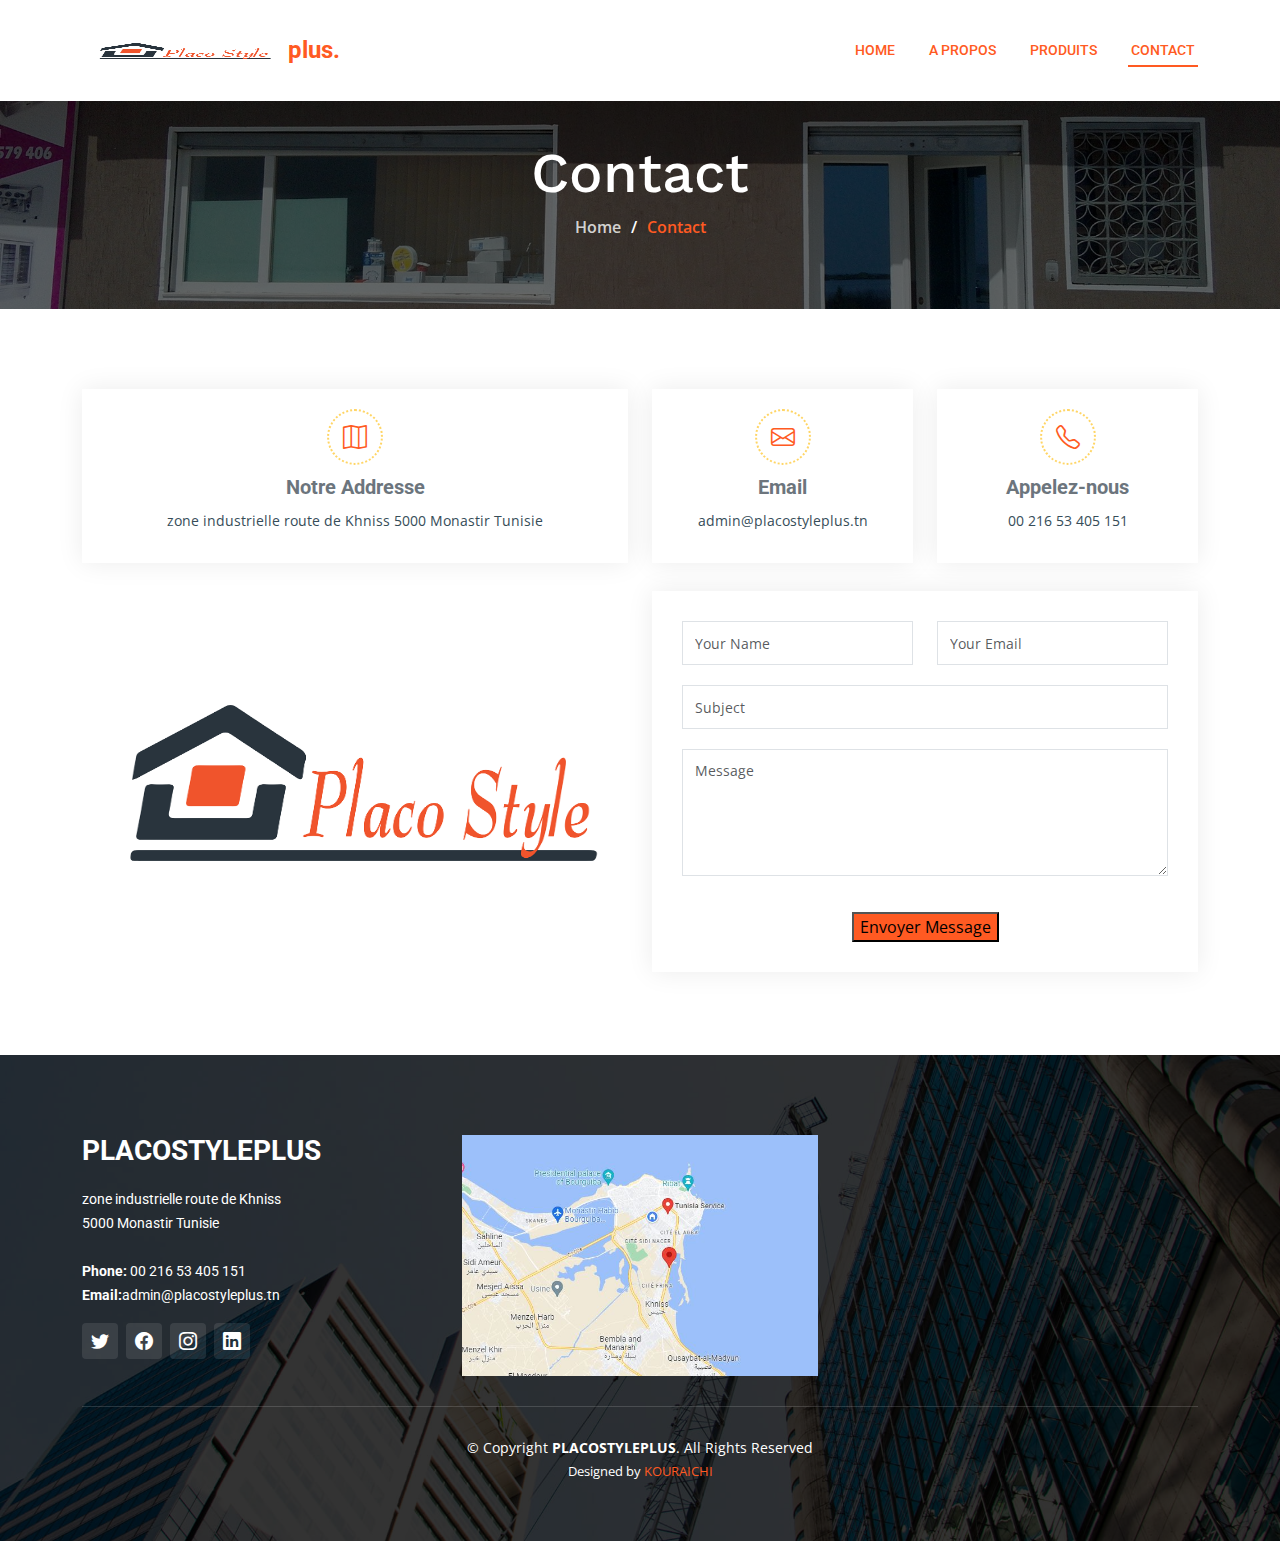
<file: contact.html>
<!DOCTYPE html>
<html lang="en">

<head>
  <meta charset="utf-8">
  <meta content="width=device-width, initial-scale=1.0" name="viewport">

  <title>UpConstruction Bootstrap Template - Contact</title>
  <meta content="" name="description">
  <meta content="" name="keywords">

  <!-- Favicons -->
  <link href="assets/img/logo/placoplatre.png" rel="icon">
  <link href="assets/img/logo/placoplatre.png" rel="apple-touch-icon">

  <!-- Google Fonts -->
  <link rel="preconnect" href="https://fonts.googleapis.com">
  <link rel="preconnect" href="https://fonts.gstatic.com" crossorigin>
  <link href="https://fonts.googleapis.com/css2?family=Open+Sans:ital,wght@0,300;0,400;0,500;0,600;0,700;1,300;1,400;1,600;1,700&family=Roboto:ital,wght@0,300;0,400;0,500;0,600;0,700;1,300;1,400;1,500;1,600;1,700&family=Work+Sans:ital,wght@0,300;0,400;0,500;0,600;0,700;1,300;1,400;1,500;1,600;1,700&display=swap" rel="stylesheet">

  <!-- Vendor CSS Files -->
  <link href="assets/vendor/bootstrap/css/bootstrap.min.css" rel="stylesheet">
  <link href="assets/vendor/bootstrap-icons/bootstrap-icons.css" rel="stylesheet">
  <link href="assets/vendor/fontawesome-free/css/all.min.css" rel="stylesheet">
  <link href="assets/vendor/aos/aos.css" rel="stylesheet">
  <link href="assets/vendor/glightbox/css/glightbox.min.css" rel="stylesheet">
  <link href="assets/vendor/swiper/swiper-bundle.min.css" rel="stylesheet">

  <!-- Template Main CSS File -->
  <link href="assets/css/main.css" rel="stylesheet">

  <!-- =======================================================
  * Template Name: UpConstruction
  * Updated: Sep 18 2023 with Bootstrap v5.3.2
  * Template URL: https://bootstrapmade.com/upconstruction-bootstrap-construction-website-template/
  * Author: BootstrapMade.com
  * License: https://bootstrapmade.com/license/
  ======================================================== -->
</head>

<body>

  <!-- ======= Header ======= -->

  <!-- ======= Header ======= -->
  <header id="header" class="header d-flex align-items-center" style="position: fixed; background-color: white;">
    <div class="container-fluid container-xl d-flex align-items-center justify-content-between">

      <a href="index.html" class="logo d-flex align-items-center">
        <img width="200px" src="assets/img/logo/placoplatre.png" alt="">
        <h1 style="color:  #ff5a22;">plus<span>.</span></h1>
      </a>

      <i class="mobile-nav-toggle mobile-nav-show bi bi-list" style="color: #ff5a22;"></i>
      <i class="mobile-nav-toggle mobile-nav-hide d-none bi bi-x" style="color: #ff5a22;" ></i>
      <nav id="navbar" class="navbar">
        <ul>
          <li><a href="index.html"  style="color:  #ff5a22;" >Home</a></li>
          <li><a href="about.html" style="color:  #ff5a22;" >A propos</a></li>
          <li><a href="projects.html" style="color:  #ff5a22;">Produits</a></li>
        
          <li><a href="contact.html" class="active" style="color:  #ff5a22;">Contact</a></li>
        </ul>
      </nav><!-- .navbar -->

    </div>
  </header><!-- End Header -->

  <main id="main">

    <!-- ======= Breadcrumbs ======= -->
    <div class="breadcrumbs d-flex align-items-center" style="background-image: url('assets/img/magasin.jpg');">
      <div class="container position-relative d-flex flex-column align-items-center" data-aos="fade">

        <h2>Contact</h2>
        <ol>
          <li><a href="index.html">Home</a></li>
          <li>Contact</li>
        </ol>

      </div>
    </div><!-- End Breadcrumbs -->

    <!-- ======= Contact Section ======= -->
    <section id="contact" class="contact">
      <div class="container" data-aos="fade-up" data-aos-delay="100">

        <div class="row gy-4">
          <div class="col-lg-6">
            <div class="info-item  d-flex flex-column justify-content-center align-items-center">
              <i class="bi bi-map"></i>
              <h3>Notre Addresse</h3>
              <p>zone industrielle route de Khniss
                5000 Monastir Tunisie </p>
            </div>
          </div><!-- End Info Item -->

          <div class="col-lg-3 col-md-6">
            <div class="info-item d-flex flex-column justify-content-center align-items-center">
              <i class="bi bi-envelope"></i>
              <h3>Email</h3>
              <p >admin@placostyleplus.tn</p>
            </div>
          </div><!-- End Info Item -->

          <div class="col-lg-3 col-md-6">
            <div class="info-item  d-flex flex-column justify-content-center align-items-center">
              <i class="bi bi-telephone"></i>
              <h3>Appelez-nous</h3>
              <p> 00 216 53 405 151 </p>
            </div>
          </div><!-- End Info Item -->

        </div>

        <div class="row gy-4 mt-1">

          <div class="col-lg-6 ">
            <img src="assets/img/logo/placoplatre.png" frameborder="0" style="border:0; width: 100%; height: 384px;" allowfullscreen></iframe>
          </div><!-- End Google Maps -->

          <div class="col-lg-6">
            <form id="contact-form" class="php-email-form">
              <div class="row gy-4">
                <div class="col-lg-6 form-group">
                  <input type="text" name="name" class="form-control" id="name" placeholder="Your Name" required>
                </div>
                <div class="col-lg-6 form-group">
                  <input type="email" class="form-control" name="email" id="email" placeholder="Your Email" required>
                </div>
              </div>
              <div class="form-group">
                <input type="text" class="form-control" name="subject" id="subject" placeholder="Subject" required>
              </div>
              <div class="form-group">
                <textarea class="form-control" name="message" rows="5" placeholder="Message" required></textarea>
              </div>
              <div class="my-3">
                <div class="loading">Loading</div>
                <div class="error-message"></div>
                <div class="sent-message">Your message has been sent. Thank you!</div>
              </div>
              <div class="text-center">
                <button type="button"  style="background-color: #ff5a22;" onclick="sendEmail()">Envoyer Message</button>
              </div>
            </form>
          </div><!-- End Contact Form -->

        </div>

      </div>
    </section><!-- End Contact Section -->

  </main><!-- End #main -->

  <!-- ======= Footer ======= -->
  <!-- ======= Footer ======= -->
  <footer id="footer" class="footer">

    <div class="footer-content position-relative">
      <div class="container">
        <div class="row">

          <div class="col-lg-4 col-md-6">
            <div class="footer-info">
              <h3>PLACOSTYLEPLUS</h3>
              <p>
                zone industrielle route de Khniss <br>
                5000 Monastir Tunisie <br><br>
                <strong>Phone:</strong>  00 216 53 405 151<br>
                <strong>Email:</strong>admin@placostyleplus.tn<br>
              </p>
              <div class="social-links d-flex mt-3">
                <a href="https://www.facebook.com/placostyleplus.tn " class="d-flex align-items-center justify-content-center"><i class="bi bi-twitter"></i></a>
                <a href="https://www.facebook.com/placostyleplus.tn " class="d-flex align-items-center justify-content-center"><i class="bi bi-facebook"></i></a>
                <a href="https://www.facebook.com/placostyleplus.tn " class="d-flex align-items-center justify-content-center"><i class="bi bi-instagram"></i></a>
                <a href="https://www.facebook.com/placostyleplus.tn " class="d-flex align-items-center justify-content-center"><i class="bi bi-linkedin"></i></a>
              </div>
            </div>
          </div><!-- End footer info column-->


          <div class="col-lg-4 col-md-6">
            <div class="footer-info">
              <a target="_blank" href="https://maps.app.goo.gl/JHXxLLmFN552KQWGA">
                <img  style="width: 100%;" src="assets/img/map.JPG" class="img-fluid" alt="Map Image">
              </a>
            </div>
          </div><!-- End footer info column-->

         

         
      

        </div>
      </div>
    </div>

    <div class="footer-legal text-center position-relative">
      <div class="container">
        <div class="copyright">
          &copy; Copyright <strong><span>PLACOSTYLEPLUS</span></strong>. All Rights Reserved
        </div>
        <div class="credits">
        
          Designed by <a href="">KOURAICHI</a>
        </div>
      </div>
    </div>

  </footer>
  <!-- End Footer -->
  <!-- End Footer -->

  <a href="#" class="scroll-top d-flex align-items-center justify-content-center"><i class="bi bi-arrow-up-short"></i></a>

  <div id="preloader"></div>

  <!-- Vendor JS Files -->
  <script src="assets/vendor/bootstrap/js/bootstrap.bundle.min.js"></script>
  <script src="assets/vendor/aos/aos.js"></script>
  <script src="assets/vendor/glightbox/js/glightbox.min.js"></script>
  <script src="assets/vendor/isotope-layout/isotope.pkgd.min.js"></script>
  <script src="assets/vendor/swiper/swiper-bundle.min.js"></script>
  <script src="assets/vendor/purecounter/purecounter_vanilla.js"></script>
  <script src="assets/vendor/php-email-form/validate.js"></script>

  <!-- Template Main JS File -->
  <script src="assets/js/main.js"></script>


  <script>
    function sendEmail() {
      var name = document.getElementById('name').value;
      var email = document.getElementById('email').value;
      var subject = document.getElementById('subject').value;
      var message = document.getElementById('message').value;
  
      Email.send({
        SecureToken: "your_secure_token", // Obtenu en vous inscrivant sur SMTPJS
        To: 'kouraichiahmed2@gmail.com',
        From: email,
        Subject: subject,
        Body: 'Name: ' + name + '<br>Email: ' + email + '<br>Message: ' + message
      }).then(
        function (message) {
          if (message === 'OK') {
            // Succès - Affiche le message de succès
            document.getElementById('contact-form').reset(); // Réinitialise le formulaire
            showSuccessMessage();
          } else {
            // Erreur - Affiche le message d'erreur
            showErrorMessage();
          }
        }
      );
    }
  
    function showSuccessMessage() {
      // Affiche le message de succès
      document.querySelector('.loading').style.display = 'none';
      document.querySelector('.error-message').style.display = 'none';
      document.querySelector('.sent-message').style.display = 'block';
    }
  
    function showErrorMessage() {
      // Affiche le message d'erreur
      document.querySelector('.loading').style.display = 'none';
      document.querySelector('.sent-message').style.display = 'none';
      document.querySelector('.error-message').style.display = 'block';
    }
  </script>

</body>

</html>
</file>
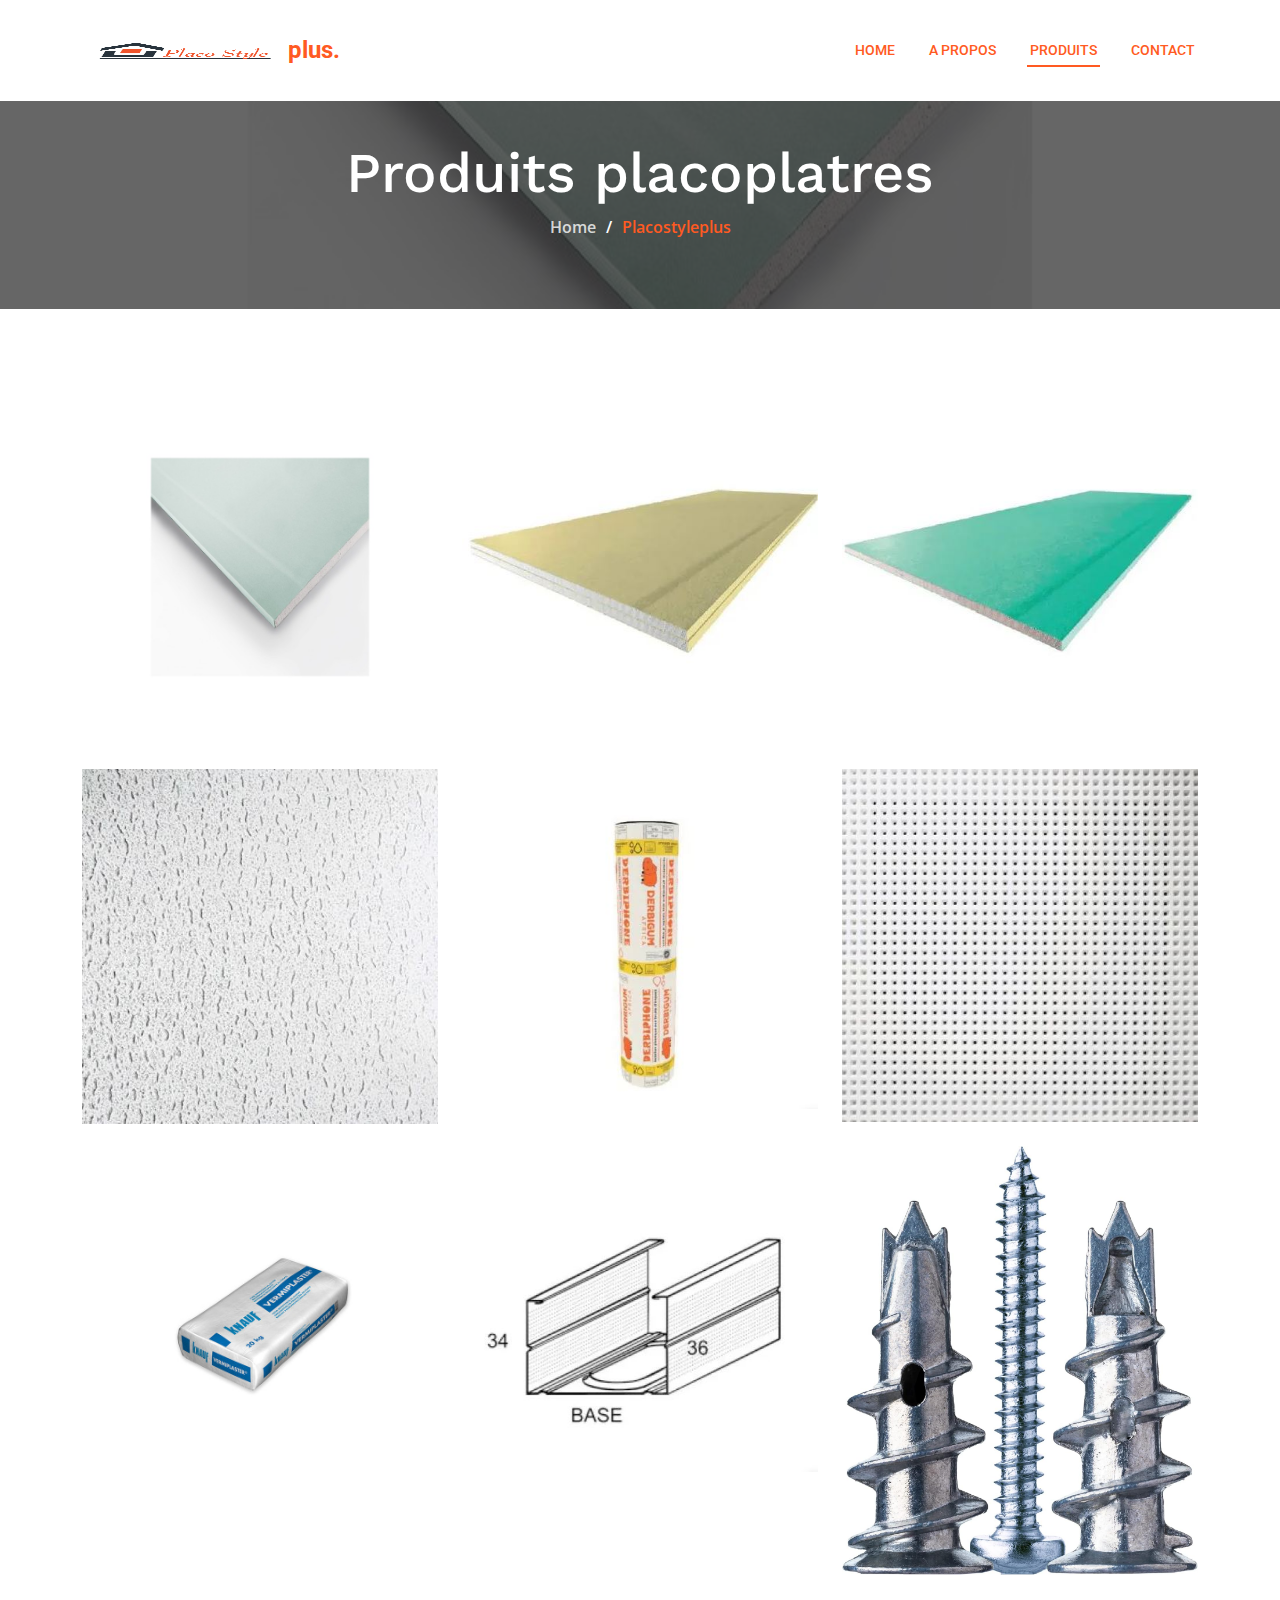
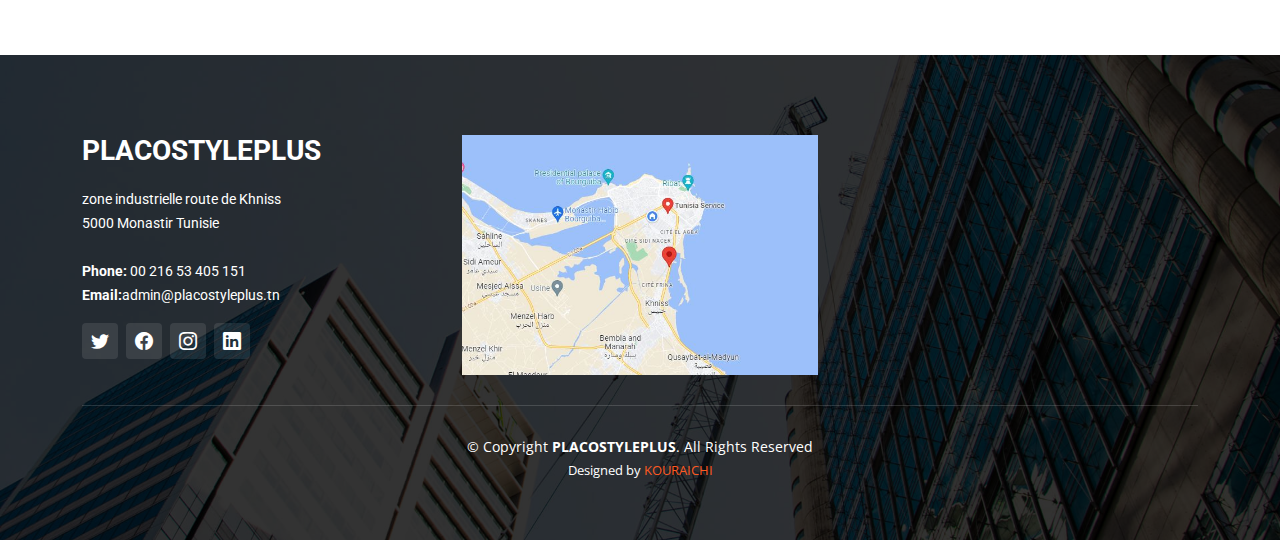
<file: projects.html>
<!DOCTYPE html>
<html lang="en">

<head>
  <meta charset="utf-8">
  <meta content="width=device-width, initial-scale=1.0" name="viewport">

  <title>UpConstruction Bootstrap Template - Projects</title>
  <meta content="" name="description">
  <meta content="" name="keywords">

  <!-- Favicons -->
  <link href="assets/img/logo/placoplatre.png" rel="icon">
  <link href="assets/img/logo/placoplatre.png" rel="apple-touch-icon">

  <!-- Google Fonts -->
  <link rel="preconnect" href="https://fonts.googleapis.com">
  <link rel="preconnect" href="https://fonts.gstatic.com" crossorigin>
  <link href="https://fonts.googleapis.com/css2?family=Open+Sans:ital,wght@0,300;0,400;0,500;0,600;0,700;1,300;1,400;1,600;1,700&family=Roboto:ital,wght@0,300;0,400;0,500;0,600;0,700;1,300;1,400;1,500;1,600;1,700&family=Work+Sans:ital,wght@0,300;0,400;0,500;0,600;0,700;1,300;1,400;1,500;1,600;1,700&display=swap" rel="stylesheet">

  <!-- Vendor CSS Files -->
  <link href="assets/vendor/bootstrap/css/bootstrap.min.css" rel="stylesheet">
  <link href="assets/vendor/bootstrap-icons/bootstrap-icons.css" rel="stylesheet">
  <link href="assets/vendor/fontawesome-free/css/all.min.css" rel="stylesheet">
  <link href="assets/vendor/aos/aos.css" rel="stylesheet">
  <link href="assets/vendor/glightbox/css/glightbox.min.css" rel="stylesheet">
  <link href="assets/vendor/swiper/swiper-bundle.min.css" rel="stylesheet">

  <!-- Template Main CSS File -->
  <link href="assets/css/main.css" rel="stylesheet">

  <!-- =======================================================
  * Template Name: UpConstruction
  * Updated: Sep 18 2023 with Bootstrap v5.3.2
  * Template URL: https://bootstrapmade.com/upconstruction-bootstrap-construction-website-template/
  * Author: BootstrapMade.com
  * License: https://bootstrapmade.com/license/
  ======================================================== -->
</head>

<body>

  <!-- ======= Header ======= -->
  <header id="header" class="header d-flex align-items-center" style="position: fixed; background-color: white;">
    <div class="container-fluid container-xl d-flex align-items-center justify-content-between">

      <a href="index.html" class="logo d-flex align-items-center">
        <img width="200px" src="assets/img/logo/placoplatre.png" alt="">
        <h1 style="color:  #ff5a22;">plus<span>.</span></h1>
      </a>

      <i class="mobile-nav-toggle mobile-nav-show bi bi-list" style="color: #ff5a22;"></i>
      <i class="mobile-nav-toggle mobile-nav-hide d-none bi bi-x" style="color: #ff5a22;" ></i>
      <nav id="navbar" class="navbar">
        <ul>
          <li><a href="index.html"  style="color:  #ff5a22;" >Home</a></li>
          <li><a href="about.html" style="color:  #ff5a22;" >A propos</a></li>
          <li><a href="projects.html" class="active" style="color:  #ff5a22;">Produits</a></li>
        
          <li><a href="contact.html" style="color:  #ff5a22;">Contact</a></li>
        </ul>
      </nav><!-- .navbar -->

    </div>
  </header><!-- End Header -->

  <main id="main">

    <!-- ======= Breadcrumbs ======= -->
    <div class="breadcrumbs d-flex align-items-center" style="background-image: url('assets/img/produit/Plaque\ de\ plâtre\ hydrofuge\ BA13\ 3000X1200\ Knauf.jpg');">
      <div class="container position-relative d-flex flex-column align-items-center" data-aos="fade">

        <h2>Produits placoplatres</h2>
        <ol>
          <li><a href="index.html">Home</a></li>
          <li>Placostyleplus</li>
        </ol>

      </div>
    </div><!-- End Breadcrumbs -->

    <!-- ======= Our Projects Section ======= -->
    <section id="projects" class="projects">
      <div class="container" data-aos="fade-up">

        <div class="portfolio-isotope" data-portfolio-filter="*" data-portfolio-layout="masonry" data-portfolio-sort="original-order">

        

          <div class="row gy-4 portfolio-container" data-aos="fade-up" data-aos-delay="200">

            <div class="col-lg-4 col-md-6 portfolio-item filter-remodeling">
              <div class="portfolio-content h-100">
                <img src="assets/img/produit/Plaque de plâtre hydrofuge BA13 3000X1200 Knauf.jpg" class="img-fluid" alt="">
                <div class="portfolio-info">
                  <h4>Plaque de plâtre hydrofuge BA13 3000X1200 </h4>
                </div>
              </div>
            </div><!-- End Projects Item -->


            <div class="col-lg-4 col-md-6 portfolio-item filter-construction">
              <div class="portfolio-content h-100">
                <img src="assets/img/produit/BA18S haute dureté.JPG" class="img-fluid" alt="">
                <div class="portfolio-info">
                  <h4>BA18S haute dureté 2</h4>
                 
                </div>
              </div>
            </div><!-- End Projects Item -->

            <div class="col-lg-4 col-md-6 portfolio-item filter-construction">
              <div class="portfolio-content h-100">
                <img src="assets/img/produit/BA13 hydrofuge.JPG" class="img-fluid" alt="">
                <div class="portfolio-info">
                  <h4>BA13 hydrofuge</h4>
                 
                </div>
              </div>
            </div><!-- End Projects Item -->

          
     
           

          


            <div class="col-lg-4 col-md-6 portfolio-item filter-repairs">
              <div class="portfolio-content h-100">
                <img src="assets/img/produit/fISSURE.JPG" class="img-fluid" alt="">
                <div class="portfolio-info">
                  <h4>Fissuré</h4>
                  
                </div>
              </div>
            </div><!-- End Projects Item -->

            <div class="col-lg-4 col-md-6 portfolio-item filter-repairs">
              <div class="portfolio-content h-100">
                <img src="assets/img/produit/CIRO.JPG" class="img-fluid" alt="">
                <div class="portfolio-info">
                  <h4>Cairo </h4>
                 
                </div>
              </div>
            </div><!-- End Projects Item -->

         

    

            <div class="col-lg-4 col-md-6 portfolio-item filter-design">
              <div class="portfolio-content h-100">
                <img src="assets/img/produit/Derbiphone.JPG" class="img-fluid" alt="">
                <div class="portfolio-info">
                  <h4>Derbiphone</h4>
                  
                </div>
              </div>
            </div><!-- End Projects Item -->


            <div class="col-lg-4 col-md-6 portfolio-item filter-remodeling">
              <div class="portfolio-content h-100">
                <img src="assets/img/produit/montant.JPG" class="img-fluid" alt="">
                <div class="portfolio-info">
                  <h4>Montant</h4>
                  
                </div>
              </div>
            </div><!-- End Projects Item -->



            <div class="col-lg-4 col-md-6 portfolio-item filter-remodeling">
              <div class="portfolio-content h-100">
                <img src="assets/img/produit/chevilles.jpg" class="img-fluid" alt="">
                <div class="portfolio-info">
                  <h4>
                    Chevilles et vis pour placoplatre, </h4>
                  
                </div>
              </div>
            </div><!-- End Projects Item -->

            <div class="col-lg-4 col-md-6 portfolio-item filter-remodeling">
              <div class="portfolio-content h-100">
                <img src="assets/img/produit/ciment.jpg" class="img-fluid" alt="">
                <div class="portfolio-info">
                  <h4>
                  ciment et   Enduit de protection, </h4>
                  
                </div>
              </div>
            </div><!-- End Projects Item -->

          </div><!-- End Projects Container -->

        </div>

      </div>
    </section><!-- End Our Projects Section -->

  </main><!-- End #main -->

  <!-- ======= Footer ======= -->
  <!-- ======= Footer ======= -->
  <footer id="footer" class="footer">

    <div class="footer-content position-relative">
      <div class="container">
        <div class="row">

          <div class="col-lg-4 col-md-6">
            <div class="footer-info">
              <h3>PLACOSTYLEPLUS</h3>
              <p>
                zone industrielle route de Khniss <br>
                5000 Monastir Tunisie <br><br>
                <strong>Phone:</strong>  00 216 53 405 151<br>
                <strong>Email:</strong>admin@placostyleplus.tn<br>
              </p>
              <div class="social-links d-flex mt-3">
                <a href="https://www.facebook.com/placostyleplus.tn " class="d-flex align-items-center justify-content-center"><i class="bi bi-twitter"></i></a>
                <a href="https://www.facebook.com/placostyleplus.tn " class="d-flex align-items-center justify-content-center"><i class="bi bi-facebook"></i></a>
                <a href="https://www.facebook.com/placostyleplus.tn " class="d-flex align-items-center justify-content-center"><i class="bi bi-instagram"></i></a>
                <a href="https://www.facebook.com/placostyleplus.tn " class="d-flex align-items-center justify-content-center"><i class="bi bi-linkedin"></i></a>
              </div>
            </div>
          </div><!-- End footer info column-->


          <div class="col-lg-4 col-md-6">
            <div class="footer-info">
              <a target="_blank" href="https://maps.app.goo.gl/JHXxLLmFN552KQWGA">
                <img  style="width: 100%;" src="assets/img/map.JPG" class="img-fluid" alt="Map Image">
              </a>
            </div>
          </div><!-- End footer info column-->
        </div>
      </div>
    </div>

    <div class="footer-legal text-center position-relative">
      <div class="container">
        <div class="copyright">
          &copy; Copyright <strong><span>PLACOSTYLEPLUS</span></strong>. All Rights Reserved
        </div>
        <div class="credits">
        
          Designed by <a href="">KOURAICHI</a>
        </div>
      </div>
    </div>

  </footer>
  <!-- End Footer -->

  <a href="#" class="scroll-top d-flex align-items-center justify-content-center"><i class="bi bi-arrow-up-short"></i></a>

  <div id="preloader"></div>

  <!-- Vendor JS Files -->
  <script src="assets/vendor/bootstrap/js/bootstrap.bundle.min.js"></script>
  <script src="assets/vendor/aos/aos.js"></script>
  <script src="assets/vendor/glightbox/js/glightbox.min.js"></script>
  <script src="assets/vendor/isotope-layout/isotope.pkgd.min.js"></script>
  <script src="assets/vendor/swiper/swiper-bundle.min.js"></script>
  <script src="assets/vendor/purecounter/purecounter_vanilla.js"></script>
  <script src="assets/vendor/php-email-form/validate.js"></script>

  <!-- Template Main JS File -->
  <script src="assets/js/main.js"></script>

</body>

</html>
</file>
<file: assets/css/main.css>
/**
* Template Name: UpConstruction
* Updated: Sep 18 2023 with Bootstrap v5.3.2
* Template URL: https://bootstrapmade.com/upconstruction-bootstrap-construction-website-template/
* Author: BootstrapMade.com
* License: https://bootstrapmade.com/license/
*/

/*--------------------------------------------------------------
# Set main reusable colors and fonts using CSS variables
# Learn more about CSS variables at https://developer.mozilla.org/en-US/docs/Web/CSS/Using_CSS_custom_properties
--------------------------------------------------------------*/
/* Fonts */
:root {
  --font-default: "Open Sans", system-ui, -apple-system, "Segoe UI", Roboto, "Helvetica Neue", Arial, "Noto Sans", "Liberation Sans", sans-serif, "Apple Color Emoji", "Segoe UI Emoji", "Segoe UI Symbol", "Noto Color Emoji";
  --font-primary: "Roboto", sans-serif;
  --font-secondary: "Work Sans", sans-serif;
}

/* Colors */
:root {
  --color-default: #364d59;
  --color-primary: #ff5a22;
  --color-secondary: #52565e;
}

/* Smooth scroll behavior */
:root {
  scroll-behavior: smooth;
}

/*--------------------------------------------------------------
# General
--------------------------------------------------------------*/
body {
  font-family: var(--font-default);
  color: var(--color-default);
  overflow-x: hidden;
}

a {
  color: var(--color-primary);
  text-decoration: none;
}

a:hover {
  color: #ff5a22;
  text-decoration: none;
}

h1,
h2,
h3,
h4,
h5,
h6 {
  font-family: var(--font-primary);
}

/*--------------------------------------------------------------
# Sections & Section Header
--------------------------------------------------------------*/
section {
  padding: 80px 0;
  overflow: hidden;
}

.section-bg {
  background-color: #f5f6f7;
}

.section-header {
  text-align: center;
  padding-bottom: 70px;
}

.section-header h2 {
  font-size: 32px;
  font-weight: 700;
  position: relative;
  color: #2e3135;
}

.section-header h2:before,
.section-header h2:after {
  content: "";
  width: 50px;
  height: 2px;
  background: var(--color-primary);
  display: inline-block;
}

.section-header h2:before {
  margin: 0 15px 10px 0;
}

.section-header h2:after {
  margin: 0 0 10px 15px;
}

.section-header p {
  margin: 0 auto 0 auto;
}

@media (min-width: 1199px) {
  .section-header p {
    max-width: 60%;
  }
}

/*--------------------------------------------------------------
# Breadcrumbs
--------------------------------------------------------------*/
.breadcrumbs {
  padding: 140px 0 60px 0;
  min-height: 30vh;
  position: relative;
  background-size: cover;
  background-position: center;
  background-repeat: no-repeat;
}

.breadcrumbs:before {
  content: "";
  background-color: rgba(0, 0, 0, 0.6);
  position: absolute;
  inset: 0;
}

.breadcrumbs h2 {
  font-size: 56px;
  font-weight: 500;
  color: #fff;
  font-family: var(--font-secondary);
}

.breadcrumbs ol {
  display: flex;
  flex-wrap: wrap;
  list-style: none;
  padding: 0 0 10px 0;
  margin: 0;
  font-size: 16px;
  font-weight: 600;
  color: var(--color-primary);
}

.breadcrumbs ol a {
  color: rgba(255, 255, 255, 0.8);
  transition: 0.3s;
}

.breadcrumbs ol a:hover {
  text-decoration: underline;
}

.breadcrumbs ol li+li {
  padding-left: 10px;
}

.breadcrumbs ol li+li::before {
  display: inline-block;
  padding-right: 10px;
  color: #fff;
  content: "/";
}

/*--------------------------------------------------------------
# Scroll top button
--------------------------------------------------------------*/
.scroll-top {
  position: fixed;
  visibility: hidden;
  opacity: 0;
  right: 15px;
  bottom: 15px;
  z-index: 99999;
  background: var(--color-primary);
  width: 40px;
  height: 40px;
  border-radius: 4px;
  transition: all 0.4s;
}

.scroll-top i {
  font-size: 24px;
  color: var(--color-secondary);
  line-height: 0;
}

.scroll-top:hover {
  background: #ffc732;
  color: #fff;
}

.scroll-top.active {
  visibility: visible;
  opacity: 1;
}

/*--------------------------------------------------------------
# Preloader
--------------------------------------------------------------*/
#preloader {
  position: fixed;
  inset: 0;
  z-index: 999999;
  overflow: hidden;
  background: #fff;
  transition: all 0.6s ease-out;
}

#preloader:before {
  content: "";
  position: fixed;
  top: calc(50% - 30px);
  left: calc(50% - 30px);
  border: 6px solid #fff;
  border-color: var(--color-primary) transparent var(--color-primary) transparent;
  border-radius: 50%;
  width: 60px;
  height: 60px;
  animation: animate-preloader 1.5s linear infinite;
}

@keyframes animate-preloader {
  0% {
    transform: rotate(0deg);
  }

  100% {
    transform: rotate(360deg);
  }
}

/*--------------------------------------------------------------
# Disable aos animation delay on mobile devices
--------------------------------------------------------------*/
@media screen and (max-width: 768px) {
  [data-aos-delay] {
    transition-delay: 0 !important;
  }
}

/*--------------------------------------------------------------
# Header
--------------------------------------------------------------*/
.header {
  z-index: 997;
  position: absolute;
  padding: 30px 0;
  top: 0;
  left: 0;
  right: 0;
}

.header .logo img {
  max-height: 40px;
  margin-right: 6px;
}

.header .logo h1 {
  font-size: 24px;
  font-weight: 700;
  color: #fff;
  margin-bottom: 0;
  font-family: var(--font-primary);
}

.header .logo h1 span {
  color: var(--color-primary);
}

/*--------------------------------------------------------------
# Desktop Navigation
--------------------------------------------------------------*/
@media (min-width: 1280px) {
  .navbar {
    padding: 0;
  }

  .navbar ul {
    margin: 0;
    padding: 0;
    display: flex;
    list-style: none;
    align-items: center;
  }

  .navbar li {
    position: relative;
  }

  .navbar>ul>li {
    white-space: nowrap;
    padding: 10px 0 10px 28px;
  }

  .navbar a,
  .navbar a:focus {
    display: flex;
    align-items: center;
    justify-content: space-between;
    padding: 0 3px;
    font-family: var(--font-primary);
    font-size: 14px;
    font-weight: 500;
    color: rgba(255, 255, 255, 0.6);
    text-transform: uppercase;
    white-space: nowrap;
    transition: 0.3s;
    position: relative;
  }

  .navbar a i,
  .navbar a:focus i {
    font-size: 12px;
    line-height: 0;
    margin-left: 5px;
  }

  .navbar>ul>li>a:before {
    content: "";
    position: absolute;
    width: 100%;
    height: 2px;
    bottom: -6px;
    left: 0;
    background-color: var(--color-primary);
    visibility: hidden;
    width: 0px;
    transition: all 0.3s ease-in-out 0s;
  }

  .navbar a:hover:before,
  .navbar li:hover>a:before,
  .navbar .active:before {
    visibility: visible;
    width: 100%;
  }

  .navbar a:hover,
  .navbar .active,
  .navbar .active:focus,
  .navbar li:hover>a {
    color: #fff;
  }

  .navbar .dropdown ul {
    display: block;
    position: absolute;
    left: 28px;
    top: calc(100% + 30px);
    margin: 0;
    padding: 10px 0;
    z-index: 99;
    opacity: 0;
    visibility: hidden;
    background: black;
    box-shadow: 0px 0px 30px rgba(127, 137, 161, 0.25);
    transition: 0.3s;
  }

  .navbar .dropdown ul li {
    min-width: 200px;
  }

  .navbar .dropdown ul a {
    padding: 10px 20px;
    font-size: 15px;
    text-transform: none;
    color: var(--color-default);
    font-weight: 400;
  }

  .navbar .dropdown ul a i {
    font-size: 12px;
  }

  .navbar .dropdown ul a:hover,
  .navbar .dropdown ul .active:hover,
  .navbar .dropdown ul li:hover>a {
    color: var(--color-primary);
  }

  .navbar .dropdown:hover>ul {
    opacity: 1;
    top: 100%;
    visibility: visible;
  }

  .navbar .dropdown .dropdown ul {
    top: 0;
    left: calc(100% - 30px);
    visibility: hidden;
  }

  .navbar .dropdown .dropdown:hover>ul {
    opacity: 1;
    top: 0;
    left: 100%;
    visibility: visible;
  }
}

@media (min-width: 1280px) and (max-width: 1366px) {
  .navbar .dropdown .dropdown ul {
    left: -90%;
  }

  .navbar .dropdown .dropdown:hover>ul {
    left: -100%;
  }
}

@media (min-width: 1280px) {

  .mobile-nav-show,
  .mobile-nav-hide {
    display: none;
  }
}

/*--------------------------------------------------------------
# Mobile Navigation
--------------------------------------------------------------*/
@media (max-width: 1279px) {
  .navbar {
    position: fixed;
    top: 0;
    right: -100%;
    width: 100%;
    max-width: 400px;
    bottom: 0;
    transition: 0.3s;
    z-index: 9997;
  }

  .navbar ul {
    position: absolute;
    inset: 0;
    padding: 50px 0 10px 0;
    margin: 0;
    background: rgba(0, 0, 0, 0.8);
    overflow-y: auto;
    transition: 0.3s;
    z-index: 9998;
  }

  .navbar a,
  .navbar a:focus {
    display: flex;
    align-items: center;
    justify-content: space-between;
    padding: 10px 20px;
    font-family: var(--font-primary);
    font-size: 15px;
    font-weight: 500;
    color: rgba(255, 255, 255, 0.7);
    white-space: nowrap;
    text-transform: uppercase;
    transition: 0.3s;
  }

  .navbar a i,
  .navbar a:focus i {
    font-size: 12px;
    line-height: 0;
    margin-left: 5px;
  }

  .navbar a:hover,
  .navbar .active,
  .navbar .active:focus,
  .navbar li:hover>a {
    color: #fff;
  }

  .navbar .dropdown ul,
  .navbar .dropdown .dropdown ul {
    position: static;
    display: none;
    padding: 10px 0;
    margin: 10px 20px;
    transition: all 0.5s ease-in-out;
    border: 1px solid #222428;
  }

  .navbar .dropdown>.dropdown-active,
  .navbar .dropdown .dropdown>.dropdown-active {
    display: block;
  }

  .mobile-nav-show {
    position: relative;
    color: #fff;
    font-size: 28px;
    cursor: pointer;
    line-height: 0;
    transition: 0.5s;
    z-index: 9999;
    padding-right: 10px;
  }

  .mobile-nav-hide {
    color: #fff;
    font-size: 32px;
    cursor: pointer;
    line-height: 0;
    transition: 0.5s;
    position: fixed;
    right: 20px;
    top: 20px;
    z-index: 9999;
  }

  .mobile-nav-active {
    overflow: hidden;
  }

  .mobile-nav-active .navbar {
    right: 0;
  }

  .mobile-nav-active .navbar:before {
    content: "";
    position: fixed;
    inset: 0;
    background: rgba(0, 0, 0, 0.6);
    z-index: 9996;
  }
}

/*--------------------------------------------------------------
# Get Started Section
--------------------------------------------------------------*/
.get-started .content {
  padding: 30px 0;
}

.get-started .content h3 {
  font-size: 36px;
  color: var(--color-secondary);
  font-weight: 600;
  margin-bottom: 25px;
  padding-bottom: 25px;
  position: relative;
}

.get-started .content h3:after {
  content: "";
  position: absolute;
  display: block;
  width: 60px;
  height: 4px;
  background: var(--color-primary);
  left: 0;
  bottom: 0;
}

.get-started .content p {
  font-size: 14px;
}

.get-started .php-email-form {
  background: #fff;
  padding: 30px;
  height: 100%;
}

@media (max-width: 575px) {
  .get-started .php-email-form {
    padding: 20px;
  }
}

.get-started .php-email-form h3 {
  font-size: 14px;
  font-weight: 700;
  text-transform: uppercase;
  letter-spacing: 1px;
}

.get-started .php-email-form p {
  font-size: 14px;
  margin-bottom: 20px;
}

.get-started .php-email-form .error-message {
  display: none;
  color: #fff;
  background: #df1529;
  text-align: left;
  padding: 15px;
  margin-bottom: 24px;
  font-weight: 600;
}

.get-started .php-email-form .sent-message {
  display: none;
  color: #fff;
  background: #059652;
  text-align: center;
  padding: 15px;
  margin-bottom: 24px;
  font-weight: 600;
}

.get-started .php-email-form .loading {
  display: none;
  background: #fff;
  text-align: center;
  padding: 15px;
  margin-bottom: 24px;
}

.get-started .php-email-form .loading:before {
  content: "";
  display: inline-block;
  border-radius: 50%;
  width: 24px;
  height: 24px;
  margin: 0 10px -6px 0;
  border: 3px solid #059652;
  border-top-color: #fff;
  animation: animate-loading 1s linear infinite;
}

.get-started .php-email-form input,
.get-started .php-email-form textarea {
  border-radius: 0;
  box-shadow: none;
  font-size: 14px;
  border-radius: 0;
}

.get-started .php-email-form input:focus,
.get-started .php-email-form textarea:focus {
  border-color: var(--color-primary);
}

.get-started .php-email-form input {
  padding: 12px 15px;
}

.get-started .php-email-form textarea {
  padding: 12px 15px;
}

.get-started .php-email-form button[type=submit] {
  background: var(--color-primary);
  border: 0;
  padding: 10px 30px;
  color: #fff;
  transition: 0.4s;
  border-radius: 4px;
}

.get-started .php-email-form button[type=submit]:hover {
  background: rgba(254, 185, 0, 0.8);
}

@keyframes animate-loading {
  0% {
    transform: rotate(0deg);
  }

  100% {
    transform: rotate(360deg);
  }
}

/*--------------------------------------------------------------
# Constructions Section
--------------------------------------------------------------*/
.constructions .card-item {
  border: 1px solid rgba(82, 86, 94, 0.2);
  background: #fff;
  position: relative;
  border-radius: 0;
}

.constructions .card-item .card-bg {
  min-height: 300px;
  background-size: cover;
  background-position: center;
  background-repeat: no-repeat;
}

.constructions .card-item .card-body {
  padding: 30px;
}

.constructions .card-item h4 {
  font-weight: 700;
  font-size: 20px;
  margin-bottom: 15px;
  color: var(--color-secondary);
}

.constructions .card-item p {
  color: var(--color-secondary);
  margin: 0;
}

/*--------------------------------------------------------------
# Services Section
--------------------------------------------------------------*/
.services .service-item {
  padding: 40px;
  background: #fff;
  height: 100%;
}

.services .service-item .icon {
  width: 48px;
  height: 48px;
  position: relative;
  margin-bottom: 50px;
}

.services .service-item .icon i {
  color: var(--color-secondary);
  font-size: 40px;
  transition: ease-in-out 0.3s;
  z-index: 2;
  position: relative;
  line-height: 1.8;
}

.services .service-item .icon:before {
  position: absolute;
  content: "";
  height: 100%;
  width: 100%;
  background: #f0f1f2;
  border-radius: 50px;
  z-index: 1;
  top: 10px;
  right: -15px;
  transition: 0.3s;
}

.services .service-item h3 {
  color: var(--color-default);
  font-weight: 700;
  margin: 0 0 20px 0;
  padding-bottom: 8px;
  font-size: 22px;
  position: relative;
  display: inline-block;
  border-bottom: 4px solid #ebebed;
  transition: 0.3s;
}

.services .service-item p {
  line-height: 24px;
  font-size: 14px;
  margin-bottom: 0;
}

.services .service-item .readmore {
  margin-top: 15px;
  display: inline-block;
  color: var(--color-primary);
}

.services .service-item:hover .icon:before {
  background: var(--color-primary);
}

.services .service-item:hover h3 {
  border-color: var(--color-primary);
}

/*--------------------------------------------------------------
# Features Section
--------------------------------------------------------------*/
.features .nav-tabs {
  border: 0;
}

.features .nav-link {
  padding: 15px 0;
  transition: 0.3s;
  color: var(--color-secondary);
  border-radius: 0;
  display: flex;
  align-items: center;
  justify-content: center;
  cursor: pointer;
  height: 100%;
  border: 0;
  border-bottom: 4px solid #e2e4e6;
}

.features .nav-link i {
  padding-right: 15px;
  font-size: 48px;
}

.features .nav-link h4 {
  font-size: 18px;
  font-weight: 600;
  margin: 0;
}

@media (max-width: 575px) {
  .features .nav-link h4 {
    font-size: 16px;
  }
}

.features .nav-link:hover {
  color: var(--color-primary);
}

.features .nav-link.active {
  color: var(--color-primary);
  background-color: transparent;
  border-color: var(--color-primary);
}

.features .tab-content {
  margin-top: 30px;
}

.features .tab-pane h3 {
  font-weight: 700;
  font-size: 32px;
  position: relative;
  margin-bottom: 20px;
  padding-bottom: 20px;
}

.features .tab-pane h3:after {
  content: "";
  position: absolute;
  display: block;
  width: 60px;
  height: 3px;
  background: var(--color-primary);
  left: 0;
  bottom: 0;
}

.features .tab-pane ul {
  list-style: none;
  padding: 0;
}

.features .tab-pane ul li {
  padding-top: 10px;
}

.features .tab-pane ul i {
  font-size: 20px;
  padding-right: 4px;
  color: var(--color-primary);
}

.features .tab-pane p:last-child {
  margin-bottom: 0;
}

/*--------------------------------------------------------------
# Our Projects Section
--------------------------------------------------------------*/
.projects .portfolio-flters {
  padding: 0;
  margin: 0 auto 20px auto;
  list-style: none;
  text-align: center;
}

.projects .portfolio-flters li {
  cursor: pointer;
  display: inline-block;
  padding: 0;
  font-size: 18px;
  font-weight: 500;
  margin: 0 10px;
  line-height: 1;
  margin-bottom: 5px;
  transition: all 0.3s ease-in-out;
}

.projects .portfolio-flters li:hover,
.projects .portfolio-flters li.filter-active {
  color: var(--color-primary);
}

.projects .portfolio-flters li:first-child {
  margin-left: 0;
}

.projects .portfolio-flters li:last-child {
  margin-right: 0;
}

@media (max-width: 575px) {
  .projects .portfolio-flters li {
    font-size: 14px;
    margin: 0 5px;
  }
}

.projects .portfolio-content {
  position: relative;
  overflow: hidden;
}

.projects .portfolio-content img {
  transition: 0.3s;
}

.projects .portfolio-content .portfolio-info {
  opacity: 0;
  position: absolute;
  inset: 0;
  z-index: 3;
  transition: all ease-in-out 0.3s;
  background: rgba(0, 0, 0, 0.6);
  padding: 15px;
}

.projects .portfolio-content .portfolio-info h4 {
  font-size: 14px;
  padding: 5px 10px;
  font-weight: 400;
  color: #fff;
  display: inline-block;
  background-color: var(--color-primary);
}

.projects .portfolio-content .portfolio-info p {
  position: absolute;
  bottom: 10px;
  text-align: center;
  display: inline-block;
  left: 0;
  right: 0;
  font-size: 16px;
  font-weight: 600;
  color: rgba(255, 255, 255, 0.8);
}

.projects .portfolio-content .portfolio-info .preview-link,
.projects .portfolio-content .portfolio-info .details-link {
  position: absolute;
  left: calc(50% - 40px);
  font-size: 26px;
  top: calc(50% - 14px);
  color: #fff;
  transition: 0.3s;
  line-height: 1.2;
}

.projects .portfolio-content .portfolio-info .preview-link:hover,
.projects .portfolio-content .portfolio-info .details-link:hover {
  color: var(--color-primary);
}

.projects .portfolio-content .portfolio-info .details-link {
  left: 50%;
  font-size: 34px;
  line-height: 0;
}

.projects .portfolio-content:hover .portfolio-info {
  opacity: 1;
}

.projects .portfolio-content:hover img {
  transform: scale(1.1);
}

/*--------------------------------------------------------------
# Testimonials Section
--------------------------------------------------------------*/
.testimonials .testimonial-wrap {
  padding-left: 50px;
}

.testimonials .testimonials-carousel,
.testimonials .testimonials-slider {
  overflow: hidden;
}

.testimonials .testimonial-item {
  box-sizing: content-box;
  padding: 30px 30px 30px 60px;
  margin: 0 15px 30px 0;
  min-height: 200px;
  box-shadow: 0px 2px 20px rgba(82, 86, 94, 0.1);
  position: relative;
  background: #fff;
}

.testimonials .testimonial-item .testimonial-img {
  width: 90px;
  border-radius: 10px;
  border: 6px solid #fff;
  position: absolute;
  left: -45px;
}

.testimonials .testimonial-item h3 {
  font-size: 18px;
  font-weight: bold;
  margin: 10px 0 5px 0;
  color: #000;
}

.testimonials .testimonial-item h4 {
  font-size: 14px;
  color: #999;
  margin: 0;
}

.testimonials .testimonial-item .stars {
  margin: 10px 0;
}

.testimonials .testimonial-item .stars i {
  color: #ffc107;
  margin: 0 1px;
}

.testimonials .testimonial-item .quote-icon-left,
.testimonials .testimonial-item .quote-icon-right {
  color: #ffd565;
  font-size: 26px;
  line-height: 0;
}

.testimonials .testimonial-item .quote-icon-left {
  display: inline-block;
  left: -5px;
  position: relative;
}

.testimonials .testimonial-item .quote-icon-right {
  display: inline-block;
  right: -5px;
  position: relative;
  top: 10px;
  transform: scale(-1, -1);
}

.testimonials .testimonial-item p {
  font-style: italic;
  margin: 15px auto 15px auto;
}

.testimonials .swiper-pagination {
  margin-top: 20px;
  position: relative;
}

.testimonials .swiper-pagination .swiper-pagination-bullet {
  width: 12px;
  height: 12px;
  background-color: #d5d7da;
  opacity: 1;
}

.testimonials .swiper-pagination .swiper-pagination-bullet-active {
  background-color: var(--color-primary);
}

@media (max-width: 767px) {
  .testimonials .testimonial-wrap {
    padding-left: 0;
  }

  .testimonials .testimonials-carousel,
  .testimonials .testimonials-slider {
    overflow: hidden;
  }

  .testimonials .testimonial-item {
    padding: 30px;
    margin: 15px;
  }

  .testimonials .testimonial-item .testimonial-img {
    position: static;
    left: auto;
  }
}

/*--------------------------------------------------------------
# Alt Services Section
--------------------------------------------------------------*/
.alt-services .img-bg {
  background-size: cover;
  background-position: center center;
  min-height: 400px;
}

.alt-services h3 {
  font-size: 28px;
  font-weight: 700;
  color: var(--color-secondary);
  margin-bottom: 20px;
  padding-bottom: 20px;
  position: relative;
}

.alt-services h3:after {
  content: "";
  position: absolute;
  display: block;
  width: 50px;
  height: 3px;
  background: var(--color-primary);
  left: 0;
  bottom: 0;
}

.alt-services .icon-box {
  margin-top: 50px;
}

.alt-services .icon-box i {
  display: flex;
  align-items: center;
  justify-content: center;
  color: var(--color-primary);
  margin-right: 25px;
  font-size: 28px;
  width: 56px;
  height: 56px;
  border-radius: 4px;
  line-height: 0;
  box-shadow: 0px 2px 30px rgba(0, 0, 0, 0.08);
  background-color: #fff;
  transition: 0.3s;
}

.alt-services .icon-box:hover i {
  background-color: var(--color-primary);
  color: #fff;
}

.alt-services .icon-box h4 {
  font-weight: 700;
  margin-bottom: 10px;
  font-size: 18px;
}

.alt-services .icon-box h4 a {
  color: #000;
  transition: 0.3s;
}

.alt-services .icon-box h4 a:hover {
  color: var(--color-primary);
}

.alt-services .icon-box p {
  line-height: 24px;
  font-size: 14px;
  margin-bottom: 0;
}

/*--------------------------------------------------------------
# About Section
--------------------------------------------------------------*/
.about h2 {
  font-size: 48px;
  font-weight: 700;
  font-family: var(--font-secondary);
  margin: 30px 0;
}

@media (min-width: 991px) {
  .about h2 {
    max-width: 65%;
    margin: 0 0 80px 0;
  }
}

.about .our-story {
  padding: 40px;
  background-color: #f5f6f7;
}

@media (min-width: 991px) {
  .about .our-story {
    padding-right: 35%;
  }
}

.about .our-story h4 {
  text-transform: uppercase;
  font-size: 18px;
  color: #838893;
}

.about .our-story h3 {
  font-size: 36px;
  font-weight: 700;
  margin-bottom: 20px;
  color: var(--color-secondary);
}

.about .our-story p:last-child {
  margin-bottom: 0;
}

.about ul {
  list-style: none;
  padding: 0;
  font-size: 15px;
}

.about ul li {
  padding: 5px 0;
  display: flex;
  align-items: center;
}

.about ul i {
  font-size: 20px;
  margin-right: 4px;
  color: var(--color-primary);
}

.about .watch-video i {
  font-size: 32px;
  transition: 0.3s;
  color: var(--color-primary);
}

.about .watch-video a {
  font-weight: 600;
  color: var(--color-secondary);
  margin-left: 8px;
  transition: 0.3s;
}

.about .watch-video:hover a {
  color: var(--color-primary);
}

.about .about-img {
  min-height: 600px;
  background-size: cover;
  background-position: center;
}

@media (min-width: 992px) {
  .about .about-img {
    position: absolute;
    top: 0;
    right: 0;
  }
}

/*--------------------------------------------------------------
# Stats Counter Section
--------------------------------------------------------------*/
.stats-counter .stats-item {
  background: #fff;
  box-shadow: 0px 0 30px rgba(82, 86, 94, 0.05);
  padding: 30px;
}

.stats-counter .stats-item i {
  font-size: 42px;
  line-height: 0;
  margin-right: 20px;
  color: var(--color-primary);
}

.stats-counter .stats-item span {
  font-size: 36px;
  display: block;
  font-weight: 600;
  color: var(--color-secondary);
}

.stats-counter .stats-item p {
  padding: 0;
  margin: 0;
  font-family: var(--font-primary);
  font-size: 14px;
}

/*--------------------------------------------------------------
# Our Team Section
--------------------------------------------------------------*/
.team .member {
  position: relative;
}

.team .member .member-img {
  margin: 0 80px;
  border-radius: 50%;
  overflow: hidden;
  position: relative;
}

@media (max-width: 1024px) {
  .team .member .member-img {
    margin: 0 60px;
  }
}

.team .member .member-img img {
  position: relative;
  z-index: 1;
}

.team .member .member-img .social {
  position: absolute;
  inset: 0;
  background-color: rgba(0, 0, 0, 0.6);
  display: flex;
  justify-content: center;
  align-items: center;
  z-index: 2;
  padding-bottom: 20px;
  transition: 0.3s;
  visibility: hidden;
  opacity: 0;
}

.team .member .member-img .social a {
  transition: 0.3s;
  color: #fff;
  font-size: 20px;
  margin: 0 8px;
}

.team .member .member-img .social a:hover {
  color: var(--color-primary);
}

.team .member .member-info {
  margin-top: 30px;
}

.team .member .member-info h4 {
  font-weight: 700;
  margin-bottom: 6px;
  font-size: 18px;
  color: var(--color-secondary);
}

.team .member .member-info span {
  font-style: italic;
  display: block;
  font-size: 15px;
  color: #838893;
  margin-bottom: 10px;
}

.team .member .member-info p {
  margin-bottom: 0;
  font-size: 14px;
}

.team .member:hover .member-img .social {
  padding-bottom: 0;
  visibility: visible;
  opacity: 1;
}

/*--------------------------------------------------------------
# Servie Cards Section
--------------------------------------------------------------*/
.services-cards h3 {
  font-size: 20px;
  font-weight: 700;
  color: var(--color-secondary);
}

.services-cards p {
  font-size: 15px;
}

.services-cards ul li {
  display: flex;
  align-items: center;
  font-size: 14px;
  padding-top: 10px;
}

.services-cards ul li i {
  font-size: 16px;
  color: var(--color-primary);
  margin-right: 6px;
}

/*--------------------------------------------------------------
# Projet Details Section
--------------------------------------------------------------*/
.project-details .portfolio-details-slider img {
  width: 100%;
}

.project-details .portfolio-details-slider .swiper-pagination .swiper-pagination-bullet {
  width: 12px;
  height: 12px;
  background-color: rgba(255, 255, 255, 0.7);
  opacity: 1;
}

.project-details .portfolio-details-slider .swiper-pagination .swiper-pagination-bullet-active {
  background-color: var(--color-primary);
}

.project-details .swiper-button-prev,
.project-details .swiper-button-next {
  width: 48px;
  height: 48px;
}

.project-details .swiper-button-prev:after,
.project-details .swiper-button-next:after {
  color: rgba(255, 255, 255, 0.8);
  background-color: rgba(0, 0, 0, 0.2);
  font-size: 24px;
  border-radius: 50%;
  width: 48px;
  height: 48px;
  display: flex;
  align-items: center;
  justify-content: center;
  transition: 0.3s;
}

.project-details .swiper-button-prev:hover:after,
.project-details .swiper-button-next:hover:after {
  background-color: rgba(0, 0, 0, 0.6);
}

@media (max-width: 575px) {

  .project-details .swiper-button-prev,
  .project-details .swiper-button-next {
    display: none;
  }
}

.project-details .portfolio-info h3 {
  font-size: 22px;
  font-weight: 700;
  margin-bottom: 20px;
  padding-bottom: 20px;
  position: relative;
}

.project-details .portfolio-info h3:after {
  content: "";
  position: absolute;
  display: block;
  width: 50px;
  height: 3px;
  background: var(--color-primary);
  left: 0;
  bottom: 0;
}

.project-details .portfolio-info ul {
  list-style: none;
  padding: 0;
  font-size: 15px;
}

.project-details .portfolio-info ul li {
  display: flex;
  flex-direction: column;
  padding-bottom: 15px;
}

.project-details .portfolio-info ul strong {
  text-transform: uppercase;
  font-weight: 400;
  color: #838893;
  font-size: 14px;
}

.project-details .portfolio-info .btn-visit {
  padding: 8px 40px;
  background: var(--color-primary);
  color: #fff;
  border-radius: 50px;
  transition: 0.3s;
}

.project-details .portfolio-info .btn-visit:hover {
  background: #ffc019;
}

.project-details .portfolio-description h2 {
  font-size: 26px;
  font-weight: 700;
  margin-bottom: 20px;
  color: var(--color-secondary);
}

.project-details .portfolio-description p {
  padding: 0;
}

.project-details .portfolio-description .testimonial-item {
  padding: 30px 30px 0 30px;
  position: relative;
  background: #f5f6f7;
  height: 100%;
  margin-bottom: 50px;
}

.project-details .portfolio-description .testimonial-item .testimonial-img {
  width: 90px;
  border-radius: 50px;
  border: 6px solid #fff;
  float: left;
  margin: 0 10px 0 0;
}

.project-details .portfolio-description .testimonial-item h3 {
  font-size: 18px;
  font-weight: bold;
  margin: 15px 0 5px 0;
  padding-top: 20px;
}

.project-details .portfolio-description .testimonial-item h4 {
  font-size: 14px;
  color: #6c757d;
  margin: 0;
}

.project-details .portfolio-description .testimonial-item .quote-icon-left,
.project-details .portfolio-description .testimonial-item .quote-icon-right {
  color: #ffd565;
  font-size: 26px;
  line-height: 0;
}

.project-details .portfolio-description .testimonial-item .quote-icon-left {
  display: inline-block;
  left: -5px;
  position: relative;
}

.project-details .portfolio-description .testimonial-item .quote-icon-right {
  display: inline-block;
  right: -5px;
  position: relative;
  top: 10px;
  transform: scale(-1, -1);
}

.project-details .portfolio-description .testimonial-item p {
  font-style: italic;
  margin: 0 0 15px 0 0 0;
  padding: 0;
}

/*--------------------------------------------------------------
# Service Details Section
--------------------------------------------------------------*/
.service-details .services-list {
  padding: 10px 30px;
  border: 1px solid #d5d7da;
  margin-bottom: 20px;
}

.service-details .services-list a {
  display: block;
  line-height: 1;
  padding: 8px 0 8px 15px;
  border-left: 3px solid #d9e3e8;
  margin: 20px 0;
  color: var(--color-secondary);
  transition: 0.3s;
}

.service-details .services-list a.active {
  font-weight: 700;
  border-color: var(--color-primary);
}

.service-details .services-list a:hover {
  border-color: var(--color-primary);
}

.service-details .services-img {
  margin-bottom: 20px;
}

.service-details h3 {
  font-size: 28px;
  font-weight: 700;
}

.service-details h4 {
  font-size: 20px;
  font-weight: 700;
}

.service-details p {
  font-size: 15px;
}

.service-details ul {
  list-style: none;
  padding: 0;
  font-size: 15px;
}

.service-details ul li {
  padding: 5px 0;
  display: flex;
  align-items: center;
}

.service-details ul i {
  font-size: 20px;
  margin-right: 8px;
  color: var(--color-primary);
}

/*--------------------------------------------------------------
# Contact Section
--------------------------------------------------------------*/
.contact .info-item {
  box-shadow: 0 0 25px rgba(0, 0, 0, 0.08);
  padding: 20px 0 30px 0;
}

.contact .info-item i {
  display: flex;
  align-items: center;
  justify-content: center;
  width: 56px;
  height: 56px;
  font-size: 24px;
  line-height: 0;
  color: var(--color-primary);
  border-radius: 50%;
  border: 2px dotted #ffd565;
}

.contact .info-item h3 {
  font-size: 20px;
  color: #6c757d;
  font-weight: 700;
  margin: 10px 0;
}

.contact .info-item p {
  padding: 0;
  line-height: 24px;
  font-size: 14px;
  margin-bottom: 0;
}

.contact .php-email-form {
  width: 100%;
  background: #fff;
  box-shadow: 0 0 25px rgba(0, 0, 0, 0.08);
  padding: 30px;
}

.contact .php-email-form .form-group {
  padding-bottom: 20px;
}

.contact .php-email-form .error-message {
  display: none;
  color: #fff;
  background: #df1529;
  text-align: left;
  padding: 15px;
  font-weight: 600;
}

.contact .php-email-form .error-message br+br {
  margin-top: 25px;
}

.contact .php-email-form .sent-message {
  display: none;
  color: #fff;
  background: #059652;
  text-align: center;
  padding: 15px;
  font-weight: 600;
}

.contact .php-email-form .loading {
  display: none;
  background: #fff;
  text-align: center;
  padding: 15px;
}

.contact .php-email-form .loading:before {
  content: "";
  display: inline-block;
  border-radius: 50%;
  width: 24px;
  height: 24px;
  margin: 0 10px -6px 0;
  border: 3px solid #059652;
  border-top-color: #fff;
  animation: animate-loading 1s linear infinite;
}

.contact .php-email-form input,
.contact .php-email-form textarea {
  border-radius: 0;
  box-shadow: none;
  font-size: 14px;
}

.contact .php-email-form input:focus,
.contact .php-email-form textarea:focus {
  border-color: var(--color-primary);
}

.contact .php-email-form input {
  height: 44px;
}

.contact .php-email-form textarea {
  padding: 10px 12px;
}

.contact .php-email-form button[type=submit] {
  background: var(--color-primary);
  border: 0;
  padding: 10px 35px;
  color: #fff;
  transition: 0.4s;
  border-radius: 5px;
}

.contact .php-email-form button[type=submit]:hover {
  background: rgba(254, 185, 0, 0.8);
}

@keyframes animate-loading {
  0% {
    transform: rotate(0deg);
  }

  100% {
    transform: rotate(360deg);
  }
}

/*--------------------------------------------------------------
# Recent Blog Posts Section
--------------------------------------------------------------*/
.recent-blog-posts .post-item {
  box-shadow: 0px 2px 20px rgba(0, 0, 0, 0.06);
  transition: 0.3s;
}

.recent-blog-posts .post-item .post-img img {
  transition: 0.5s;
}

.recent-blog-posts .post-item .post-date {
  position: absolute;
  right: 0;
  bottom: 0;
  background-color: var(--color-primary);
  color: #fff;
  text-transform: uppercase;
  font-size: 13px;
  padding: 6px 12px;
  font-weight: 500;
}

.recent-blog-posts .post-item .post-content {
  padding: 30px;
}

.recent-blog-posts .post-item .post-title {
  font-size: 24px;
  color: var(--color-secondary);
  font-weight: 700;
  transition: 0.3s;
  margin-bottom: 15px;
}

.recent-blog-posts .post-item .meta i {
  font-size: 16px;
  color: var(--color-primary);
}

.recent-blog-posts .post-item .meta span {
  font-size: 15px;
  color: #838893;
}

.recent-blog-posts .post-item hr {
  color: #888;
  margin: 20px 0;
}

.recent-blog-posts .post-item .readmore {
  display: flex;
  align-items: center;
  font-weight: 600;
  line-height: 1;
  transition: 0.3s;
  color: #838893;
}

.recent-blog-posts .post-item .readmore i {
  line-height: 0;
  margin-left: 6px;
  font-size: 16px;
}

.recent-blog-posts .post-item:hover .post-title,
.recent-blog-posts .post-item:hover .readmore {
  color: var(--color-primary);
}

.recent-blog-posts .post-item:hover .post-img img {
  transform: scale(1.1);
}

/*--------------------------------------------------------------
# Hero Section
--------------------------------------------------------------*/
.hero {
  overflow-x: hidden;
  padding: 0;
}

.hero .carousel {
  width: 100%;
  min-height: 100vh;
  padding: 80px 0;
  margin: 0;
  position: relative;
}

.hero .carousel-item {
  position: absolute;
  inset: 0;
  background-size: cover;
  background-position: center;
  background-repeat: no-repeat;
  overflow: hidden;
  z-index: 1;
  transition-duration: 0.4s;
}

.hero .carousel-item::before {
  content: "";

  position: absolute;
  inset: 0;
}

.hero .info {
  position: absolute;
  inset: 0;
  z-index: 2;
}

@media (max-width: 768px) {
  .hero .info {
    padding: 0 50px;
  }
}

.hero .info h2 {
  color: #fff;
  margin-bottom: 30px;
  padding-bottom: 30px;
  font-size: 56px;
  font-weight: 700;
  position: relative;
}

.hero .info h2:after {
  content: "";
  position: absolute;
  display: block;
  width: 80px;
  height: 4px;
  background: var(--color-primary);
  left: 0;
  right: 0;
  bottom: 0;
  margin: auto;
}

@media (max-width: 768px) {
  .hero .info h2 {
    font-size: 36px;
  }
}

.hero .info p {
  color: rgba(255, 255, 255, 0.8);
  font-size: 18px;
}

.hero .info .btn-get-started {
  font-family: var(--font-primary);
  font-weight: 500;
  font-size: 16px;
  letter-spacing: 1px;
  display: inline-block;
  padding: 12px 40px;
  border-radius: 50px;
  transition: 0.5s;
  margin: 10px;
  color: #fff;
  border: 2px solid var(--color-primary);
}

.hero .info .btn-get-started:hover {
  background: var(--color-primary);
}

.hero .carousel-control-prev {
  justify-content: start;
}

@media (min-width: 640px) {
  .hero .carousel-control-prev {
    padding-left: 15px;
  }
}

.hero .carousel-control-next {
  justify-content: end;
}

@media (min-width: 640px) {
  .hero .carousel-control-next {
    padding-right: 15px;
  }
}

.hero .carousel-control-next-icon,
.hero .carousel-control-prev-icon {
  background: none;
  font-size: 26px;
  line-height: 0;
  background: rgba(255, 255, 255, 0.2);
  color: rgba(255, 255, 255, 0.6);
  border-radius: 50px;
  width: 54px;
  height: 54px;
  display: flex;
  align-items: center;
  justify-content: center;
}

.hero .carousel-control-prev,
.hero .carousel-control-next {
  z-index: 3;
  transition: 0.3s;
}

.hero .carousel-control-prev:focus,
.hero .carousel-control-next:focus {
  opacity: 0.5;
}

.hero .carousel-control-prev:hover,
.hero .carousel-control-next:hover {
  opacity: 0.9;
}

/*--------------------------------------------------------------
# Blog
--------------------------------------------------------------*/
.blog .blog-pagination {
  margin-top: 30px;
  color: #838893;
}

.blog .blog-pagination ul {
  display: flex;
  padding: 0;
  margin: 0;
  list-style: none;
}

.blog .blog-pagination li {
  margin: 0 5px;
  transition: 0.3s;
}

.blog .blog-pagination li a {
  color: var(--color-secondary);
  padding: 7px 16px;
  display: flex;
  align-items: center;
  justify-content: center;
}

.blog .blog-pagination li.active,
.blog .blog-pagination li:hover {
  background: var(--color-primary);
  color: #fff;
}

.blog .blog-pagination li.active a,
.blog .blog-pagination li:hover a {
  color: var(--color-white);
}

/*--------------------------------------------------------------
# Blog Posts List
--------------------------------------------------------------*/
.blog .posts-list .post-item {
  box-shadow: 0px 2px 20px rgba(0, 0, 0, 0.06);
  transition: 0.3s;
}

.blog .posts-list .post-img img {
  transition: 0.5s;
}

.blog .posts-list .post-date {
  position: absolute;
  right: 0;
  bottom: 0;
  background-color: var(--color-primary);
  color: #fff;
  text-transform: uppercase;
  font-size: 13px;
  padding: 6px 12px;
  font-weight: 500;
}

.blog .posts-list .post-content {
  padding: 30px;
}

.blog .posts-list .post-title {
  font-size: 24px;
  color: var(--color-secondary);
  font-weight: 700;
  transition: 0.3s;
  margin-bottom: 15px;
}

.blog .posts-list .meta i {
  font-size: 16px;
  color: var(--color-primary);
}

.blog .posts-list .meta span {
  font-size: 15px;
  color: #838893;
}

.blog .posts-list p {
  margin-top: 20px;
}

.blog .posts-list hr {
  color: #888;
  margin-bottom: 20px;
}

.blog .posts-list .readmore {
  display: flex;
  align-items: center;
  font-weight: 600;
  line-height: 1;
  transition: 0.3s;
  color: #838893;
}

.blog .posts-list .readmore i {
  line-height: 0;
  margin-left: 6px;
  font-size: 16px;
}

.blog .posts-list .post-item:hover .post-title,
.blog .posts-list .post-item:hover .readmore {
  color: var(--color-primary);
}

.blog .posts-list .post-item:hover .post-img img {
  transform: scale(1.1);
}

/*--------------------------------------------------------------
# Blog Details
--------------------------------------------------------------*/
.blog .blog-details {
  box-shadow: 0 4px 16px rgba(0, 0, 0, 0.1);
  padding: 30px;
}

.blog .blog-details .post-img {
  margin: -30px -30px 20px -30px;
  overflow: hidden;
}

.blog .blog-details .title {
  font-size: 28px;
  font-weight: 700;
  padding: 0;
  margin: 20px 0 0 0;
  color: var(--color-secondary);
}

.blog .blog-details .content {
  margin-top: 20px;
}

.blog .blog-details .content h3 {
  font-size: 22px;
  margin-top: 30px;
  font-weight: bold;
}

.blog .blog-details .content blockquote {
  overflow: hidden;
  background-color: rgba(82, 86, 94, 0.06);
  padding: 60px;
  position: relative;
  text-align: center;
  margin: 20px 0;
}

.blog .blog-details .content blockquote p {
  color: var(--color-default);
  line-height: 1.6;
  margin-bottom: 0;
  font-style: italic;
  font-weight: 500;
  font-size: 22px;
}

.blog .blog-details .content blockquote:after {
  content: "";
  position: absolute;
  left: 0;
  top: 0;
  bottom: 0;
  width: 3px;
  background-color: var(--color-primary);
  margin-top: 20px;
  margin-bottom: 20px;
}

.blog .blog-details .meta-top {
  margin-top: 20px;
  color: #6c757d;
}

.blog .blog-details .meta-top ul {
  display: flex;
  flex-wrap: wrap;
  list-style: none;
  align-items: center;
  padding: 0;
  margin: 0;
}

.blog .blog-details .meta-top ul li+li {
  padding-left: 20px;
}

.blog .blog-details .meta-top i {
  font-size: 16px;
  margin-right: 8px;
  line-height: 0;
  color: var(--color-primary);
}

.blog .blog-details .meta-top a {
  color: #6c757d;
  font-size: 14px;
  display: inline-block;
  line-height: 1;
  transition: 0.3s;
}

.blog .blog-details .meta-top a:hover {
  color: var(--color-primary);
}

.blog .blog-details .meta-bottom {
  padding-top: 10px;
  border-top: 1px solid rgba(82, 86, 94, 0.15);
}

.blog .blog-details .meta-bottom i {
  color: #838893;
  display: inline;
}

.blog .blog-details .meta-bottom a {
  color: rgba(82, 86, 94, 0.8);
  transition: 0.3s;
}

.blog .blog-details .meta-bottom a:hover {
  color: var(--color-primary);
}

.blog .blog-details .meta-bottom .cats {
  list-style: none;
  display: inline;
  padding: 0 20px 0 0;
  font-size: 14px;
}

.blog .blog-details .meta-bottom .cats li {
  display: inline-block;
}

.blog .blog-details .meta-bottom .tags {
  list-style: none;
  display: inline;
  padding: 0;
  font-size: 14px;
}

.blog .blog-details .meta-bottom .tags li {
  display: inline-block;
}

.blog .blog-details .meta-bottom .tags li+li::before {
  padding-right: 6px;
  color: var(--color-default);
  content: ",";
}

.blog .blog-details .meta-bottom .share {
  font-size: 16px;
}

.blog .blog-details .meta-bottom .share i {
  padding-left: 5px;
}

.blog .post-author {
  padding: 20px;
  margin-top: 30px;
  box-shadow: 0 4px 16px rgba(0, 0, 0, 0.1);
}

.blog .post-author img {
  max-width: 120px;
  margin-right: 20px;
}

.blog .post-author h4 {
  font-weight: 600;
  font-size: 22px;
  margin-bottom: 0px;
  padding: 0;
  color: var(--color-secondary);
}

.blog .post-author .social-links {
  margin: 0 10px 10px 0;
}

.blog .post-author .social-links a {
  color: rgba(82, 86, 94, 0.5);
  margin-right: 5px;
}

.blog .post-author p {
  font-style: italic;
  color: rgba(108, 117, 125, 0.8);
  margin-bottom: 0;
}

/*--------------------------------------------------------------
# Blog Sidebar
--------------------------------------------------------------*/
.blog .sidebar {
  padding: 30px;
  box-shadow: 0 4px 16px rgba(0, 0, 0, 0.1);
}

.blog .sidebar .sidebar-title {
  font-size: 20px;
  font-weight: 700;
  padding: 0;
  margin: 0;
  color: var(--color-secondary);
}

.blog .sidebar .sidebar-item+.sidebar-item {
  margin-top: 40px;
}

.blog .sidebar .search-form form {
  background: #fff;
  border: 1px solid rgba(82, 86, 94, 0.3);
  padding: 3px 10px;
  position: relative;
}

.blog .sidebar .search-form form input[type=text] {
  border: 0;
  padding: 4px;
  border-radius: 4px;
  width: calc(100% - 40px);
}

.blog .sidebar .search-form form input[type=text]:focus {
  outline: none;
}

.blog .sidebar .search-form form button {
  position: absolute;
  top: 0;
  right: 0;
  bottom: 0;
  border: 0;
  background: none;
  font-size: 16px;
  padding: 0 15px;
  margin: -1px;
  background: var(--color-primary);
  color: var(--color-secondary);
  transition: 0.3s;
  border-radius: 0 4px 4px 0;
  line-height: 0;
}

.blog .sidebar .search-form form button i {
  line-height: 0;
}

.blog .sidebar .search-form form button:hover {
  background: rgba(254, 185, 0, 0.8);
}

.blog .sidebar .categories ul {
  list-style: none;
  padding: 0;
}

.blog .sidebar .categories ul li+li {
  padding-top: 10px;
}

.blog .sidebar .categories ul a {
  color: var(--color-secondary);
  transition: 0.3s;
}

.blog .sidebar .categories ul a:hover {
  color: var(--color-default);
}

.blog .sidebar .categories ul a span {
  padding-left: 5px;
  color: rgba(54, 77, 89, 0.4);
  font-size: 14px;
}

.blog .sidebar .recent-posts .post-item {
  display: flex;
}

.blog .sidebar .recent-posts .post-item+.post-item {
  margin-top: 15px;
}

.blog .sidebar .recent-posts img {
  max-width: 80px;
  margin-right: 15px;
}

.blog .sidebar .recent-posts h4 {
  font-size: 15px;
  font-weight: bold;
}

.blog .sidebar .recent-posts h4 a {
  color: var(--color-secondary);
  transition: 0.3s;
}

.blog .sidebar .recent-posts h4 a:hover {
  color: var(--color-primary);
}

.blog .sidebar .recent-posts time {
  display: block;
  font-style: italic;
  font-size: 14px;
  color: rgba(54, 77, 89, 0.4);
}

.blog .sidebar .tags {
  margin-bottom: -10px;
}

.blog .sidebar .tags ul {
  list-style: none;
  padding: 0;
}

.blog .sidebar .tags ul li {
  display: inline-block;
}

.blog .sidebar .tags ul a {
  color: #838893;
  font-size: 14px;
  padding: 6px 14px;
  margin: 0 6px 8px 0;
  border: 1px solid rgba(131, 136, 147, 0.4);
  display: inline-block;
  transition: 0.3s;
}

.blog .sidebar .tags ul a:hover {
  color: var(--color-secondary);
  border: 1px solid var(--color-primary);
  background: var(--color-primary);
}

.blog .sidebar .tags ul a span {
  padding-left: 5px;
  color: rgba(131, 136, 147, 0.8);
  font-size: 14px;
}

/*--------------------------------------------------------------
# Blog Comments
--------------------------------------------------------------*/
.blog .comments {
  margin-top: 30px;
}

.blog .comments .comments-count {
  font-weight: bold;
}

.blog .comments .comment {
  margin-top: 30px;
  position: relative;
}

.blog .comments .comment .comment-img {
  margin-right: 14px;
}

.blog .comments .comment .comment-img img {
  width: 60px;
}

.blog .comments .comment h5 {
  font-size: 16px;
  margin-bottom: 2px;
}

.blog .comments .comment h5 a {
  font-weight: bold;
  color: var(--color-default);
  transition: 0.3s;
}

.blog .comments .comment h5 a:hover {
  color: var(--color-primary);
}

.blog .comments .comment h5 .reply {
  padding-left: 10px;
  color: var(--color-secondary);
}

.blog .comments .comment h5 .reply i {
  font-size: 20px;
}

.blog .comments .comment time {
  display: block;
  font-size: 14px;
  color: rgba(82, 86, 94, 0.8);
  margin-bottom: 5px;
}

.blog .comments .comment.comment-reply {
  padding-left: 40px;
}

.blog .comments .reply-form {
  margin-top: 30px;
  padding: 30px;
  box-shadow: 0 4px 16px rgba(0, 0, 0, 0.1);
}

.blog .comments .reply-form h4 {
  font-weight: bold;
  font-size: 22px;
}

.blog .comments .reply-form p {
  font-size: 14px;
}

.blog .comments .reply-form input {
  border-radius: 4px;
  padding: 10px 10px;
  font-size: 14px;
}

.blog .comments .reply-form input:focus {
  box-shadow: none;
  border-color: rgba(254, 185, 0, 0.8);
}

.blog .comments .reply-form textarea {
  border-radius: 4px;
  padding: 10px 10px;
  font-size: 14px;
}

.blog .comments .reply-form textarea:focus {
  box-shadow: none;
  border-color: rgba(254, 185, 0, 0.8);
}

.blog .comments .reply-form .form-group {
  margin-bottom: 25px;
}

.blog .comments .reply-form .btn-primary {
  border-radius: 4px;
  padding: 10px 20px;
  border: 0;
  background-color: var(--color-secondary);
}

.blog .comments .reply-form .btn-primary:hover {
  color: var(--color-secondary);
  background-color: var(--color-primary);
}

/*--------------------------------------------------------------
# Footer
--------------------------------------------------------------*/
.footer {
  color: #fff;
  background: url("../img/footer-bg.jpg") top center no-repeat;
  background-size: cover;
  font-size: 14px;
  padding: 80px 0 60px 0;
  position: relative;
}

.footer:before {
  content: "";
  background: rgba(0, 0, 0, 0.8);
  position: absolute;
  inset: 0;
}

.footer .footer-content .footer-info {
  margin-bottom: 30px;
}

.footer .footer-content .footer-info h3 {
  font-size: 28px;
  margin: 0 0 20px 0;
  padding: 2px 0 2px 0;
  line-height: 1;
  font-weight: 700;
  text-transform: uppercase;
}

.footer .footer-content .footer-info h3 span {
  color: var(--color-primary);
}

.footer .footer-content .footer-info p {
  font-size: 14px;
  line-height: 24px;
  margin-bottom: 0;
  font-family: var(--font-primary);
  color: #fff;
}

.footer .footer-content .social-links a {
  font-size: 18px;
  display: inline-block;
  background: rgba(255, 255, 255, 0.1);
  color: #fff;
  line-height: 1;
  margin-right: 8px;
  border-radius: 4px;
  width: 36px;
  height: 36px;
  transition: 0.3s;
}

.footer .footer-content .social-links a:hover {
  background: var(--color-primary);
  text-decoration: none;
}

.footer .footer-content h4 {
  font-size: 16px;
  font-weight: 600;
  color: #fff;
  position: relative;
  padding-bottom: 12px;
}

.footer .footer-content .footer-links {
  margin-bottom: 30px;
}

.footer .footer-content .footer-links ul {
  list-style: none;
  padding: 0;
  margin: 0;
}

.footer .footer-content .footer-links ul li {
  padding: 8px 0;
}

.footer .footer-content .footer-links ul li:first-child {
  padding-top: 0;
}

.footer .footer-content .footer-links ul a {
  color: rgba(255, 255, 255, 0.6);
  transition: 0.3s;
  display: inline-block;
  line-height: 1;
}

.footer .footer-content .footer-links ul a:hover {
  color: #fff;
}

.footer .footer-legal .copyright {
  padding-top: 30px;
  border-top: 1px solid rgba(255, 255, 255, 0.15);
}

.footer .footer-legal .credits {
  padding-top: 4px;
  font-size: 13px;
  color: #fff;
}

.footer .footer-legal .credits a {
  color: var(--color-primary);
}
</file>
